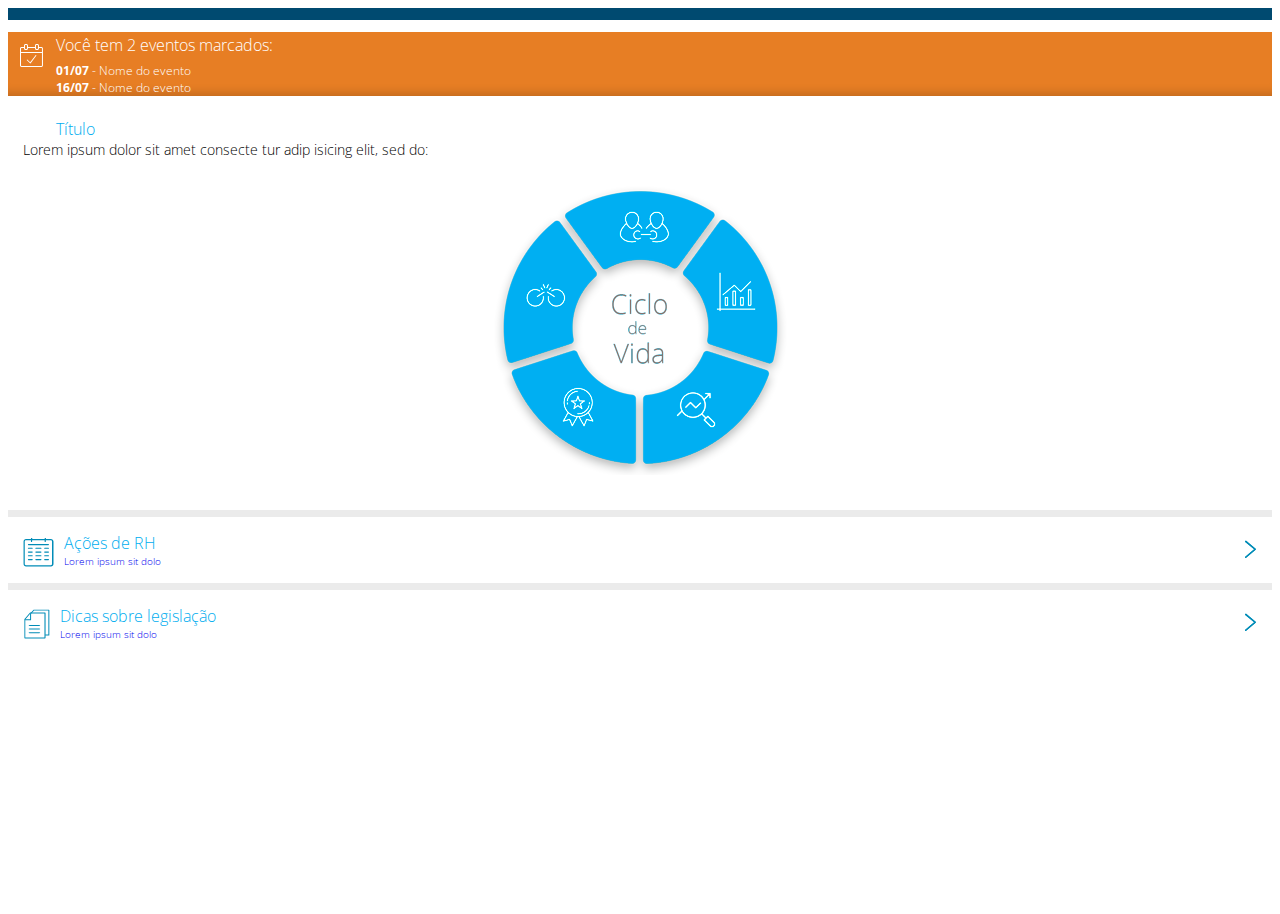
<file: index.html>
<!DOCTYPE html>
<html lang="pt-br">
<head>
	<meta http-equiv="x-ua-compatible" content="IE=Edge">
	<meta http-equiv="content-type" content="text/html; charset=utf-8" />
	<meta http-equiv="Content-Language" content="pt-br" />

	<title>Porto net - ClickRH</title>

	<meta name="keywords" content=""/>
	<meta name="description" content=""/>

	<meta property="og:type" content="website">
	<meta property="og:title" content="">
	<meta property="og:image" content="">
	<meta property="og:description" content="">
	<meta property="og:url" content="">

	<link href="images/favicon.ico" rel="shortcut icon" />

	<meta name="apple-mobile-web-app-capable" content="yes" />
	<meta name="viewport" content="width=device-width, height=device-height, initial-scale=1, maximum-scale=1, user-scalable=no" />

	<!-- css core -->
	<link href="https://institucional.portoseguro.com.br/visual/v.0.4/css/ps-lib.full-min.css" rel="stylesheet" type="text/css" media="screen" />
	<!--[if lt IE 9]> 
		<script src="https://institucional.portoseguro.com.br/visual/v.0.4/js/plugins/html5-3.6-respond-1.1.0.min.js"></script> 
		<![endif]-->
		<link rel="stylesheet" href="css/main.css">	

		<!-- fonts -->
		<link href="https://fonts.googleapis.com/css?family=Open+Sans:300,400,600" rel="stylesheet">
	</head>
	<body>

		<header class="ps-site-top">
			<div class="ps-container">
				<!-- <span class="icon icon-back"></span> -->
				<a href="#" title="Porto Seguro" class="content-ps-logo"><span class="ps-logo ps-logo-white"></span></a>
				<h1 class="title-app">Porto<strong>net</strong></h1>
			</div>
		</header>

		<div class="alert-calendar">
			<div class="ps-container">
				<div class="icon icon-calendar-check"></div>
				<h2 class="title-alert-calendar color-white">
					Você tem 2 eventos marcados:
				</h2>
				<p class="date-alert color-white"><strong>01/07</strong> - Nome do evento</p>
				<p class="date-alert color-white"><strong>16/07</strong> - Nome do evento</p>
			</div>
		</div>

		<main class="bg-gray">
			<div class="ps-container">
				<div class="bg-white box-cicle">
					<h3 class="title-cicle">
						Título
					</h3>
					<p class="desc-cicle">
						Lorem ipsum dolor sit amet consecte tur adip isicing elit, sed do:
					</p>
					<img src="images/img-ciclo-completo.png" alt="" usemap="#image-map" class="img-circle">

					<map name="image-map">
						<area target="_self" alt="beneficios" title="beneficios" href="beneficios.html" coords="143,281,143,219,123,213,105,201,93,186,84,173,23,193,29,215,44,237,60,253,76,265,99,275,123,281" shape="poly">
						<area target="_self" alt="desligamento" title="desligamento" href="desligamento.html" coords="83,163,19,185,13,161,13,143,15,121,19,105,29,86,41,70,51,55,67,42,107,94,92,110,84,127,81,149" shape="poly">
						<area target="_self" alt="contratação" title="contratação" href="contratacao.html" coords="114,90,76,36,93,26,109,20,128,14,152,11,174,14,200,22,225,36,188,89,168,81,138,81" shape="poly">
						<area target="_self" alt="metas" title="metas" href="metas.html" coords="193,94,231,41,247,51,261,70,275,90,283,107,287,130,287,153,285,169,283,185,216,162,217,137,207,111" shape="poly">
						<area target="_self" alt="desenvolvimento" title="desenvolvimento" href="desenvolvimento.html" coords="155,219,175,213,195,202,207,187,215,171,279,193,271,213,261,229,245,245,229,259,207,273,183,281,155,285" shape="poly">
					</map>
				</div>

				<a href="acoes-rh.html">
					<div class="bg-white link-externo">
						<span class="icon icon-calendar"></span>
						<h3 class="title-cicle ">Ações de RH</h3>
						<p class="small-text">Lorem ipsum sit dolo</p>
					</div>
				</a>
				
				<a href="dicas-legislacao.html">
					<div class="bg-white link-externo">
						<span class="icon icon-legislacao"></span>
						<h3 class="title-cicle ">Dicas sobre legislação</h3>
						<p class="small-text">Lorem ipsum sit dolo</p>
					</div>
				</a>
			</div>
		</main>

		<!-- js core -->
		<script src="https://institucional.portoseguro.com.br/visual/v.0.4/js/vendor/jquery-1.9.1.min.js"></script>
		<script src="https://institucional.portoseguro.com.br/visual/v.0.4/js/ps-lib.full-min.js"></script>
	</body>
	</html>
</file>
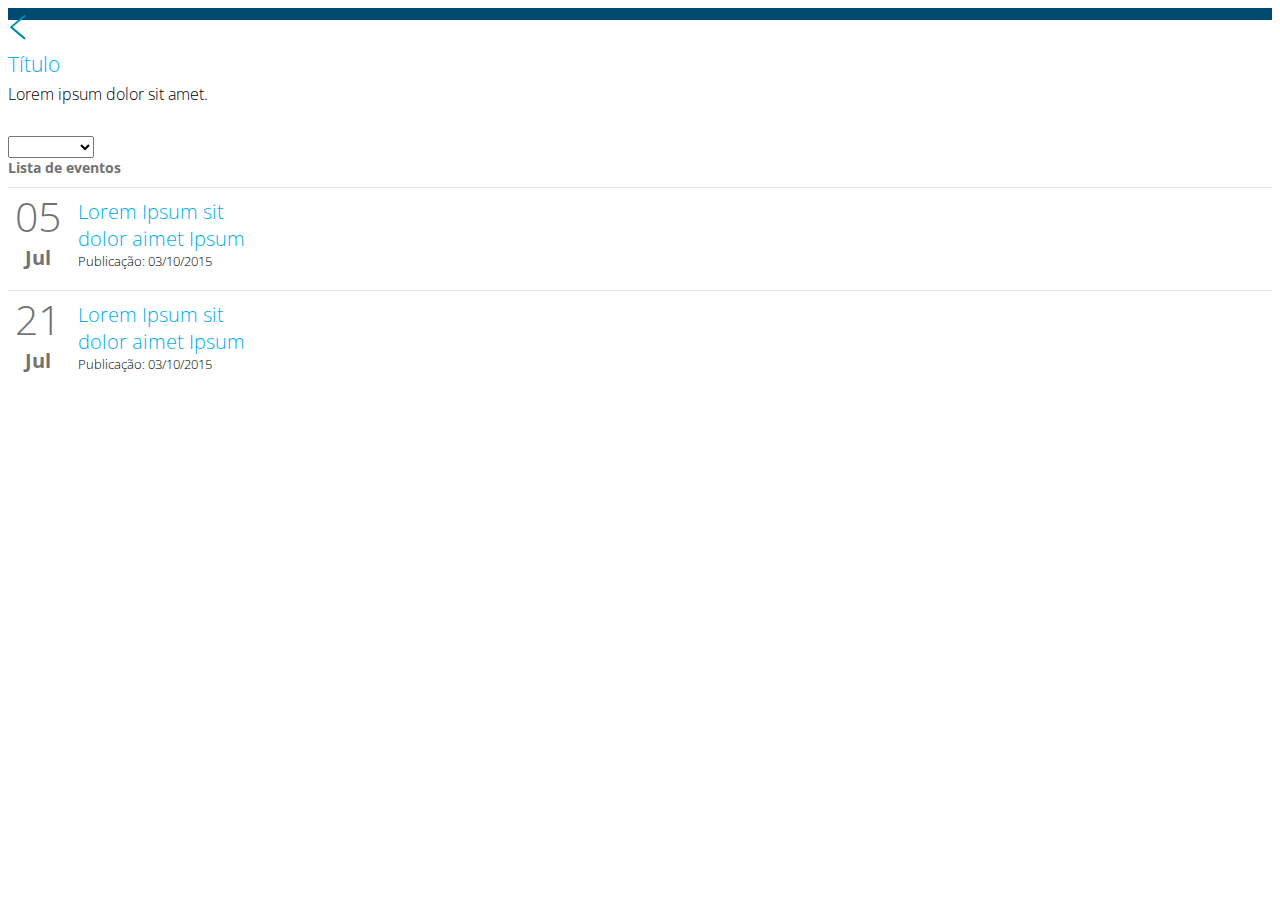
<file: acoes-rh.html>
<!DOCTYPE html>
<html lang="pt-br">
<head>
	<meta http-equiv="x-ua-compatible" content="IE=Edge">
	<meta http-equiv="content-type" content="text/html; charset=utf-8" />
	<meta http-equiv="Content-Language" content="pt-br" />

	<title>Porto net - ClickRH</title>

	<meta name="keywords" content=""/>
	<meta name="description" content=""/>

	<meta property="og:type" content="website">
	<meta property="og:title" content="">
	<meta property="og:image" content="">
	<meta property="og:description" content="">
	<meta property="og:url" content="">

	<link href="images/favicon.ico" rel="shortcut icon" />

	<meta name="apple-mobile-web-app-capable" content="yes" />
	<meta name="viewport" content="width=device-width, height=device-height, initial-scale=1, maximum-scale=1, user-scalable=no" />

	<!-- css core -->
	<link href="https://institucional.portoseguro.com.br/visual/v.0.4/css/ps-lib.full-min.css" rel="stylesheet" type="text/css" media="screen" />
	<!--[if lt IE 9]> 
		<script src="https://institucional.portoseguro.com.br/visual/v.0.4/js/plugins/html5-3.6-respond-1.1.0.min.js"></script> 
		<![endif]-->
		<link rel="stylesheet" href="css/main.css">	

		<!-- fonts -->
		<link href="https://fonts.googleapis.com/css?family=Open+Sans:300,400,600" rel="stylesheet">
	</head>
	<body>

		<header class="ps-site-top">
			<div class="ps-container">
				<a href="index.html">
					<span class="icon icon-back"></span>
				</a>				
				<h1 class="title-app">Ações de RH</h1>				
			</div>
		</header>

		<main>
			<div class="ps-container">
				<div class="doubt">
					<h3 class="title-page-inner">
						Título
					</h3>
					<p class="desc-page-inner">
						Lorem ipsum dolor sit amet.
					</p>
				</div>
			</div>

			<div class="ps-container">
				<div class="ps-row">
					<div class="ps-mod8 ps-sm-mod4 ps-md-mod4 ps-md-lspan4">
						<div class="ps-frm-row">
							<select name="data" class="ps-frm-calendar-availability ps-frm-calendar-availability-white ps-frm-valid" data-calendarcallback="Callback4Click()">
								<option></option>
								<option>04/07/2016</option>
								<option>16/07/2016</option>
							</select>
						</div>
					</div>
				</div> 
			</div>

			<div class="list-calendar">
				<div class="ps-container">
					<h3 class="title-list-calendar">
						Lista de eventos
					</h3>

					<div class="container-date">
						<div class="content-date">
							<span>
								05
							</span>
							Jul
						</div>
						<div class="desc-date">
							<h4 class="title">
								Lorem Ipsum sit <br>
								dolor aimet Ipsum 
							</h4>
							<p>
								Publicação: 03/10/2015
							</p>
						</div>
					</div>
					<div class="container-date">
						<div class="content-date">
							<span>
								21
							</span>
							Jul
						</div>
						<div class="desc-date">
							<h4 class="title">
								Lorem Ipsum sit <br>
								dolor aimet Ipsum 
							</h4>
							<p>
								Publicação: 03/10/2015
							</p>
						</div>
					</div>
				</div>
			</div>

			<!-- js core -->
			<script src="https://institucional.portoseguro.com.br/visual/v.0.4/js/vendor/jquery-1.9.1.min.js"></script>
			<script src="https://institucional.portoseguro.com.br/visual/v.0.4/js/ps-lib.full-min.js"></script>
		</body>
		</html>
</file>
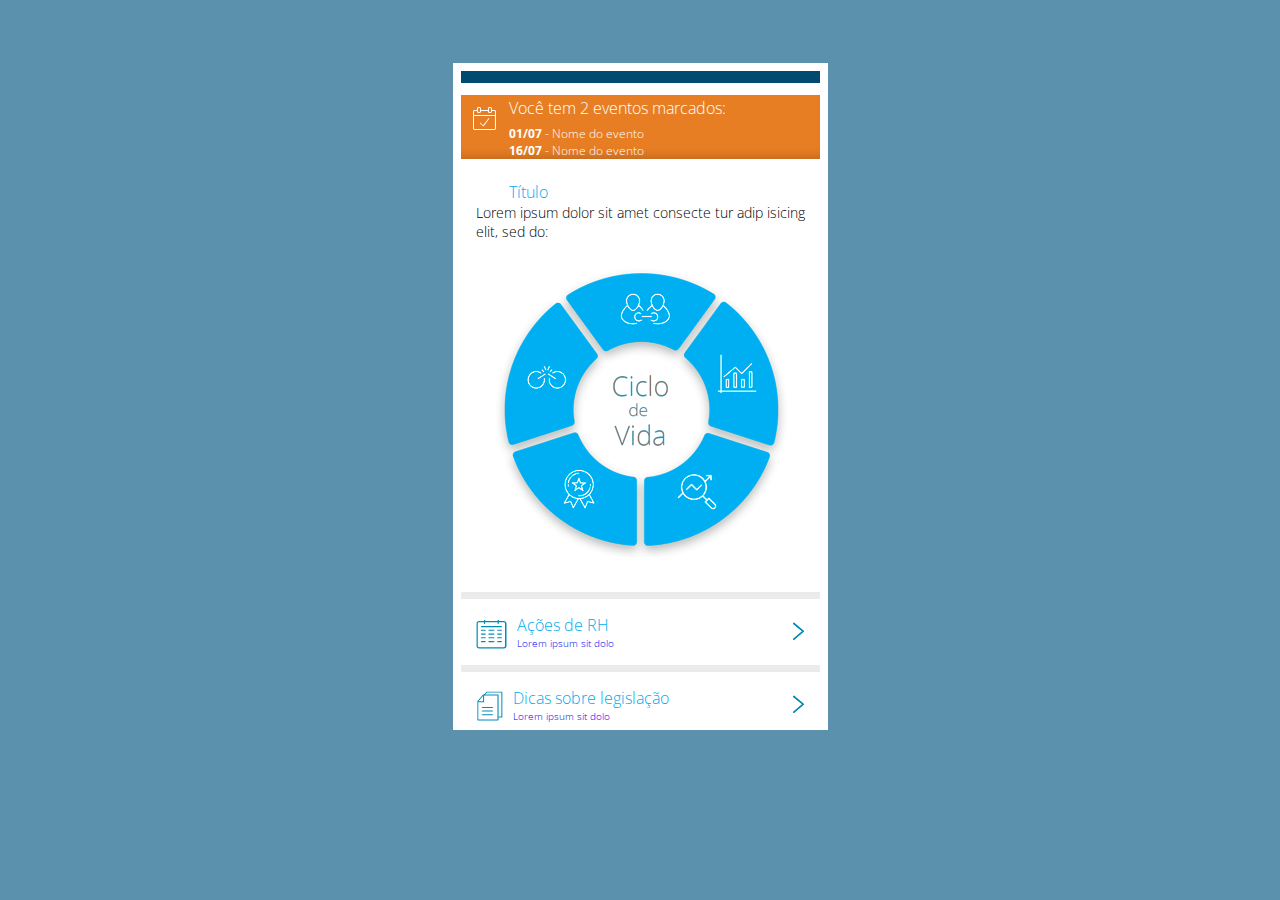
<file: app.html>
<!DOCTYPE html>
<html lang="en">
<head>
	<meta charset="UTF-8">
	<title>App T+G</title>

	<style>
	body{
		background-color: #5c91ad;
	}
	iframe{
		margin: 5% auto;
		display: block; 
		background: #fff;
	}

	ul {
		position: absolute;
	}

	ul li {
		font-family: sans-serif;
		font-size: 18px;
		list-style: none;
		padding: 6px;
		cursor: pointer;
		color: #00a3da;
	}
	</style>
</head>
<body>
	<iframe src="index.html" width="375px" height="667px" frameborder="0"></iframe>
</body>
</html>
</file>
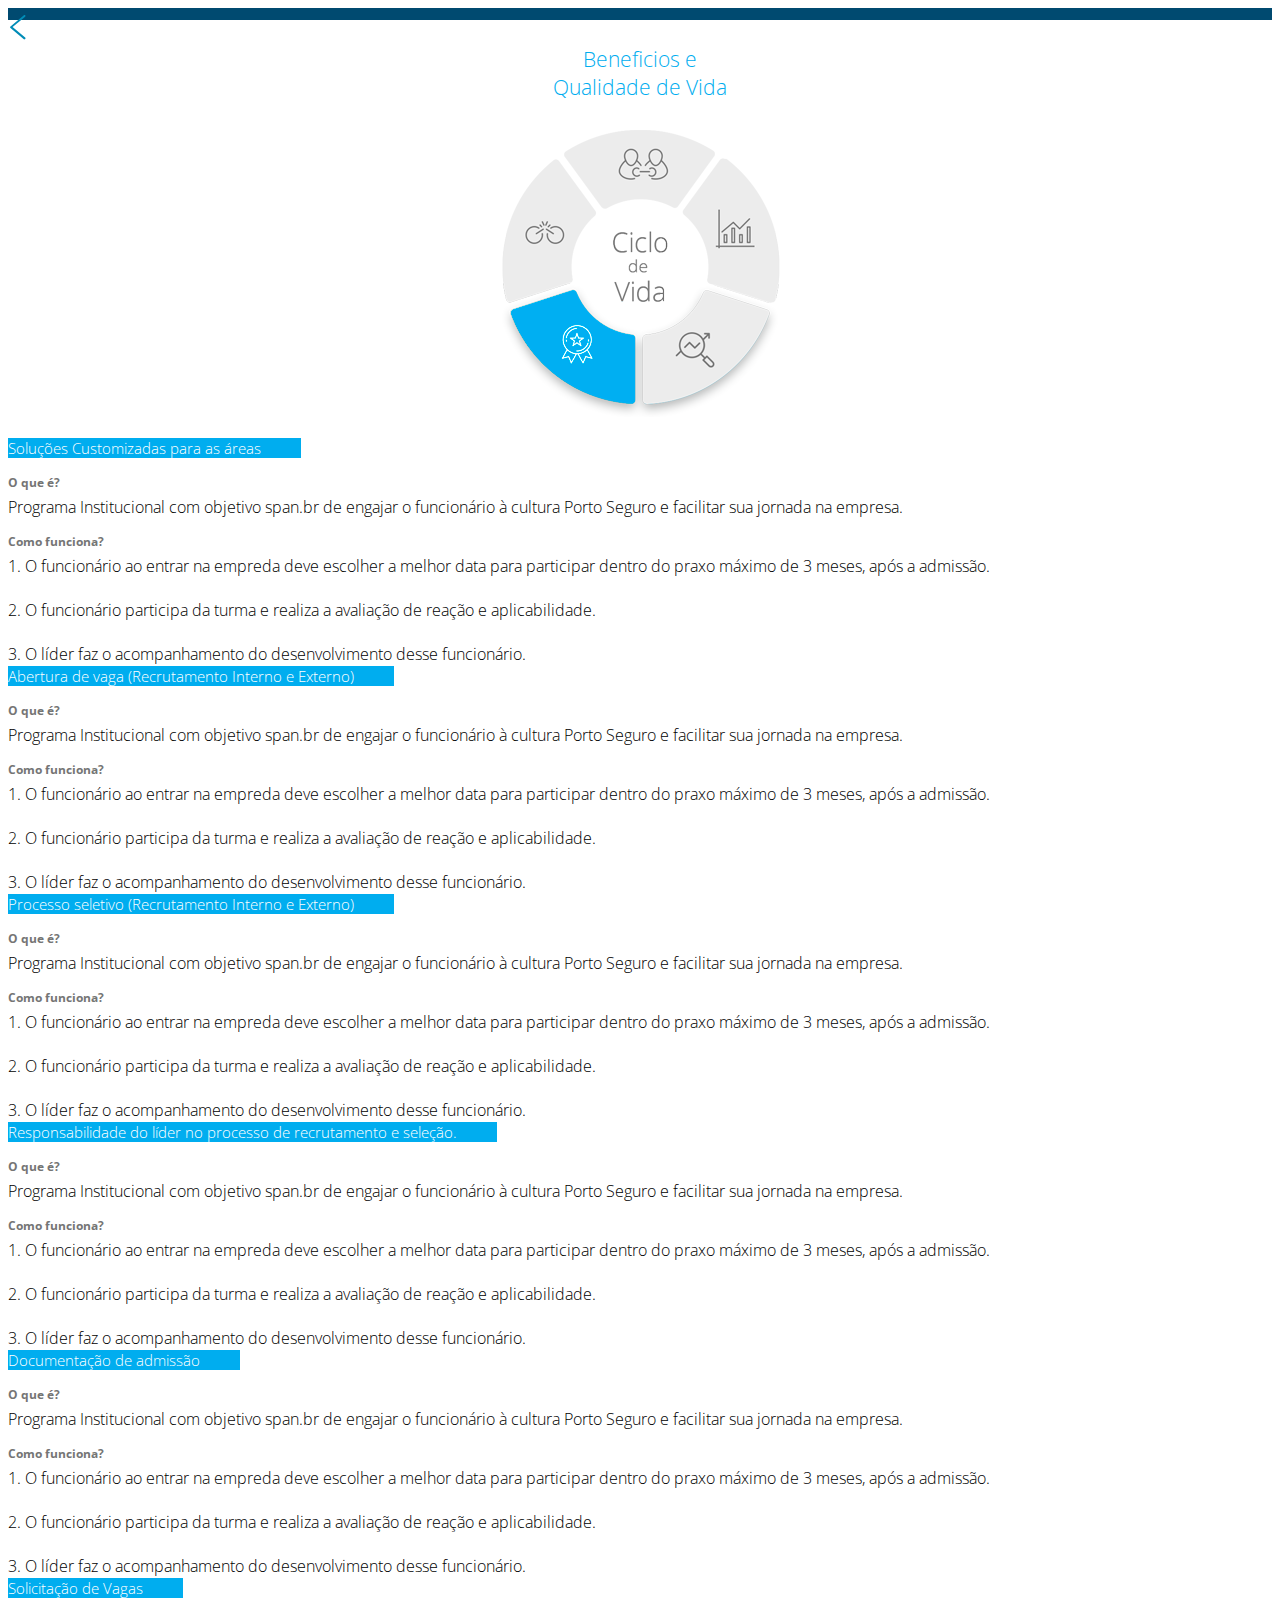
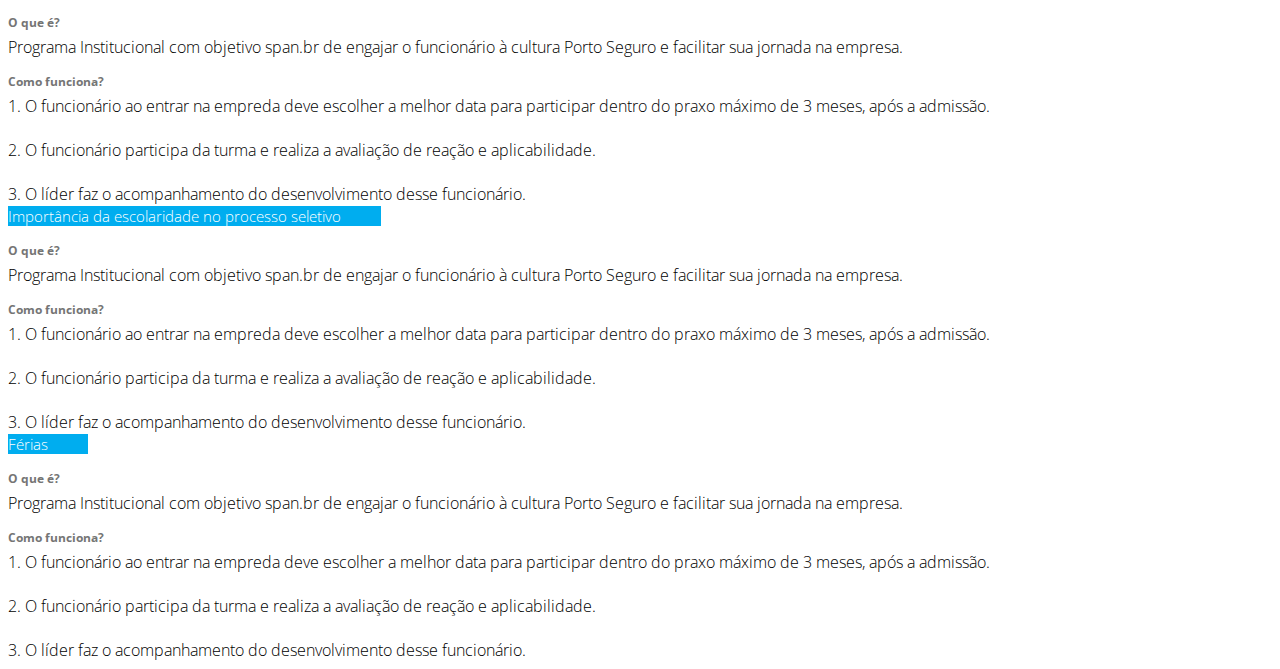
<file: beneficios.html>
<!DOCTYPE html>
<html lang="pt-br">
<head>
	<meta http-equiv="x-ua-compatible" content="IE=Edge">
	<meta http-equiv="content-type" content="text/html; charset=utf-8" />
	<meta http-equiv="Content-Language" content="pt-br" />

	<title>Porto net - ClickRH</title>

	<meta name="keywords" content=""/>
	<meta name="description" content=""/>

	<meta property="og:type" content="website">
	<meta property="og:title" content="">
	<meta property="og:image" content="">
	<meta property="og:description" content="">
	<meta property="og:url" content="">

	<link href="images/favicon.ico" rel="shortcut icon" />

	<meta name="apple-mobile-web-app-capable" content="yes" />
	<meta name="viewport" content="width=device-width, height=device-height, initial-scale=1, maximum-scale=1, user-scalable=no" />

	<!-- css core -->
	<link href="https://institucional.portoseguro.com.br/visual/v.0.4/css/ps-lib.full-min.css" rel="stylesheet" type="text/css" media="screen" />
	<!--[if lt IE 9]> 
		<script src="https://institucional.portoseguro.com.br/visual/v.0.4/js/plugins/html5-3.6-respond-1.1.0.min.js"></script> 
		<![endif]-->
		<link rel="stylesheet" href="css/main.css">	

		<!-- fonts -->
		<link href="https://fonts.googleapis.com/css?family=Open+Sans:300,400,600" rel="stylesheet">
	</head>
	<body>

		<header class="ps-site-top">
			<div class="ps-container">
				<a href="index.html">
					<span class="icon icon-back"></span>
				</a>
				<h1 class="title-app">Ciclo de Vida</h1>				
			</div>
		</header>

		<main>
			<div class="ps-container">
				<h3 class="text-center title-page-inner">
					Beneficios e <br>
					Qualidade de Vida
				</h3>
				<img src="images/img-ciclo-beneficios.png" alt="" class="img-circle" usemap="#image-map">

				<map name="image-map">
					<area target="_self" alt="beneficios" title="beneficios" href="beneficios.html" coords="143,281,143,219,123,213,105,201,93,186,84,173,23,193,29,215,44,237,60,253,76,265,99,275,123,281" shape="poly">
					<area target="_self" alt="desligamento" title="desligamento" href="desligamento.html" coords="83,163,19,185,13,161,13,143,15,121,19,105,29,86,41,70,51,55,67,42,107,94,92,110,84,127,81,149" shape="poly">
					<area target="_self" alt="contratação" title="contratação" href="contratacao.html" coords="114,90,76,36,93,26,109,20,128,14,152,11,174,14,200,22,225,36,188,89,168,81,138,81" shape="poly">
					<area target="_self" alt="metas" title="metas" href="metas.html" coords="193,94,231,41,247,51,261,70,275,90,283,107,287,130,287,153,285,169,283,185,216,162,217,137,207,111" shape="poly">
					<area target="_self" alt="desenvolvimento" title="desenvolvimento" href="desenvolvimento.html" coords="155,219,175,213,195,202,207,187,215,171,279,193,271,213,261,229,245,245,229,259,207,273,183,281,155,285" shape="poly">
				</map>
			</div>

			<div class="ps-accordion">
				<div class="ps-panel ps-accordion-opened">
					<a href="javascript:;" class="ps-panel-head">
						Soluções Customizadas para as áreas
					</a>
					<div class="ps-panel-ctt">
						<h3 class="title-accordion">
							O que é?
						</h3>

						<p class="text-acordion">
							Programa Institucional com objetivo span.br
							de engajar o funcionário à cultura
							Porto Seguro e facilitar sua jornada 
							na empresa.
						</p>

						<h3 class="title-accordion">
							Como funciona?
						</h3>

						<p class="text-accordion">
							1. O funcionário ao entrar na empreda 
							deve escolher a melhor data para participar 
							dentro do praxo máximo de 3 meses,
							após a admissão.
							<br>
							<br>

							2. O funcionário participa da turma e realiza a avaliação de reação e aplicabilidade. 
							<br>
							<br>

							3. O líder faz o acompanhamento do 
							desenvolvimento desse funcionário.
						</p>
					</div>
				</div>
				<div class="ps-panel" data-onaccordionopen="console.log('Javascript ao abrir')">
					<a href="javascript:;" class="ps-panel-head">
						Abertura de vaga (Recrutamento Interno e Externo)
					</a>
					<div class="ps-panel-ctt">
						<h3 class="title-accordion">
							O que é?
						</h3>

						<p class="text-acordion">
							Programa Institucional com objetivo span.br
							de engajar o funcionário à cultura
							Porto Seguro e facilitar sua jornada 
							na empresa.
						</p>

						<h3 class="title-accordion">
							Como funciona?
						</h3>

						<p class="text-accordion">
							1. O funcionário ao entrar na empreda 
							deve escolher a melhor data para participar 
							dentro do praxo máximo de 3 meses,
							após a admissão. 
							<br>
							<br>

							2. O funcionário participa da turma e realiza a avaliação de reação e aplicabilidade.
							<br>
							<br>

							3. O líder faz o acompanhamento do 
							desenvolvimento desse funcionário.
						</p>
					</div>
				</div>

				<div class="ps-panel" data-onaccordionopen="console.log('Javascript ao abrir')">
					<a href="javascript:;" class="ps-panel-head">
						Processo seletivo (Recrutamento Interno e Externo)
					</a>
					<div class="ps-panel-ctt">
						<h3 class="title-accordion">
							O que é?
						</h3>

						<p class="text-acordion">
							Programa Institucional com objetivo span.br
							de engajar o funcionário à cultura
							Porto Seguro e facilitar sua jornada 
							na empresa.
						</p>

						<h3 class="title-accordion">
							Como funciona?
						</h3>

						<p class="text-accordion">
							1. O funcionário ao entrar na empreda 
							deve escolher a melhor data para participar 
							dentro do praxo máximo de 3 meses,
							após a admissão. 
							<br>
							<br>

							2. O funcionário participa da turma e realiza a avaliação de reação e aplicabilidade.
							<br>
							<br>

							3. O líder faz o acompanhamento do 
							desenvolvimento desse funcionário.
						</p>
					</div>
				</div>

				<div class="ps-panel" data-onaccordionopen="console.log('Javascript ao abrir')">
					<a href="javascript:;" class="ps-panel-head">
						Responsabilidade do líder no processo de recrutamento e seleção.
					</a>
					<div class="ps-panel-ctt">
						<h3 class="title-accordion">
							O que é?
						</h3>

						<p class="text-acordion">
							Programa Institucional com objetivo span.br
							de engajar o funcionário à cultura
							Porto Seguro e facilitar sua jornada 
							na empresa.
						</p>

						<h3 class="title-accordion">
							Como funciona?
						</h3>

						<p class="text-accordion">
							1. O funcionário ao entrar na empreda 
							deve escolher a melhor data para participar 
							dentro do praxo máximo de 3 meses,
							após a admissão. 
							<br>
							<br>

							2. O funcionário participa da turma e realiza a avaliação de reação e aplicabilidade.
							<br>
							<br>

							3. O líder faz o acompanhamento do 
							desenvolvimento desse funcionário.
						</p>
					</div>
				</div>

				<div class="ps-panel" data-onaccordionopen="console.log('Javascript ao abrir')">
					<a href="javascript:;" class="ps-panel-head">
						Documentação de admissão
					</a>
					<div class="ps-panel-ctt">
						<h3 class="title-accordion">
							O que é?
						</h3>

						<p class="text-acordion">
							Programa Institucional com objetivo span.br
							de engajar o funcionário à cultura
							Porto Seguro e facilitar sua jornada 
							na empresa.
						</p>

						<h3 class="title-accordion">
							Como funciona?
						</h3>

						<p class="text-accordion">
							1. O funcionário ao entrar na empreda 
							deve escolher a melhor data para participar 
							dentro do praxo máximo de 3 meses,
							após a admissão. 
							<br>
							<br>

							2. O funcionário participa da turma e realiza a avaliação de reação e aplicabilidade.
							<br>
							<br>

							3. O líder faz o acompanhamento do 
							desenvolvimento desse funcionário.
						</p>
					</div>
				</div>

				<div class="ps-panel" data-onaccordionopen="console.log('Javascript ao abrir')">
					<a href="javascript:;" class="ps-panel-head">
						Solicitação de Vagas
					</a>
					<div class="ps-panel-ctt">
						<h3 class="title-accordion">
							O que é?
						</h3>

						<p class="text-acordion">
							Programa Institucional com objetivo span.br
							de engajar o funcionário à cultura
							Porto Seguro e facilitar sua jornada 
							na empresa.
						</p>

						<h3 class="title-accordion">
							Como funciona?
						</h3>

						<p class="text-accordion">
							1. O funcionário ao entrar na empreda 
							deve escolher a melhor data para participar 
							dentro do praxo máximo de 3 meses,
							após a admissão. 
							<br>
							<br>

							2. O funcionário participa da turma e realiza a avaliação de reação e aplicabilidade.
							<br>
							<br>

							3. O líder faz o acompanhamento do 
							desenvolvimento desse funcionário.
						</p>
					</div>
				</div>

				<div class="ps-panel" data-onaccordionopen="console.log('Javascript ao abrir')">
					<a href="javascript:;" class="ps-panel-head">
						Importância da escolaridade no processo seletivo
					</a>
					<div class="ps-panel-ctt">
						<h3 class="title-accordion">
							O que é?
						</h3>

						<p class="text-acordion">
							Programa Institucional com objetivo span.br
							de engajar o funcionário à cultura
							Porto Seguro e facilitar sua jornada 
							na empresa.
						</p>

						<h3 class="title-accordion">
							Como funciona?
						</h3>

						<p class="text-accordion">
							1. O funcionário ao entrar na empreda 
							deve escolher a melhor data para participar 
							dentro do praxo máximo de 3 meses,
							após a admissão. 
							<br>
							<br>

							2. O funcionário participa da turma e realiza a avaliação de reação e aplicabilidade.
							<br>
							<br>

							3. O líder faz o acompanhamento do 
							desenvolvimento desse funcionário.
						</p>
					</div>
				</div>

				<div class="ps-panel" data-onaccordionopen="console.log('Javascript ao abrir')">
					<a href="javascript:;" class="ps-panel-head">
						Férias
					</a>
					<div class="ps-panel-ctt">
						<h3 class="title-accordion">
							O que é?
						</h3>

						<p class="text-acordion">
							Programa Institucional com objetivo span.br
							de engajar o funcionário à cultura
							Porto Seguro e facilitar sua jornada 
							na empresa.
						</p>

						<h3 class="title-accordion">
							Como funciona?
						</h3>

						<p class="text-accordion">
							1. O funcionário ao entrar na empreda 
							deve escolher a melhor data para participar 
							dentro do praxo máximo de 3 meses,
							após a admissão. 
							<br>
							<br>

							2. O funcionário participa da turma e realiza a avaliação de reação e aplicabilidade.
							<br>
							<br>

							3. O líder faz o acompanhamento do 
							desenvolvimento desse funcionário.
						</p>
					</div>
				</div>
			</main>


			<!-- js core -->
			<script src="https://institucional.portoseguro.com.br/visual/v.0.4/js/vendor/jquery-1.9.1.min.js"></script>
			<script src="https://institucional.portoseguro.com.br/visual/v.0.4/js/ps-lib.full-min.js"></script>
		</body>
		</html>
</file>
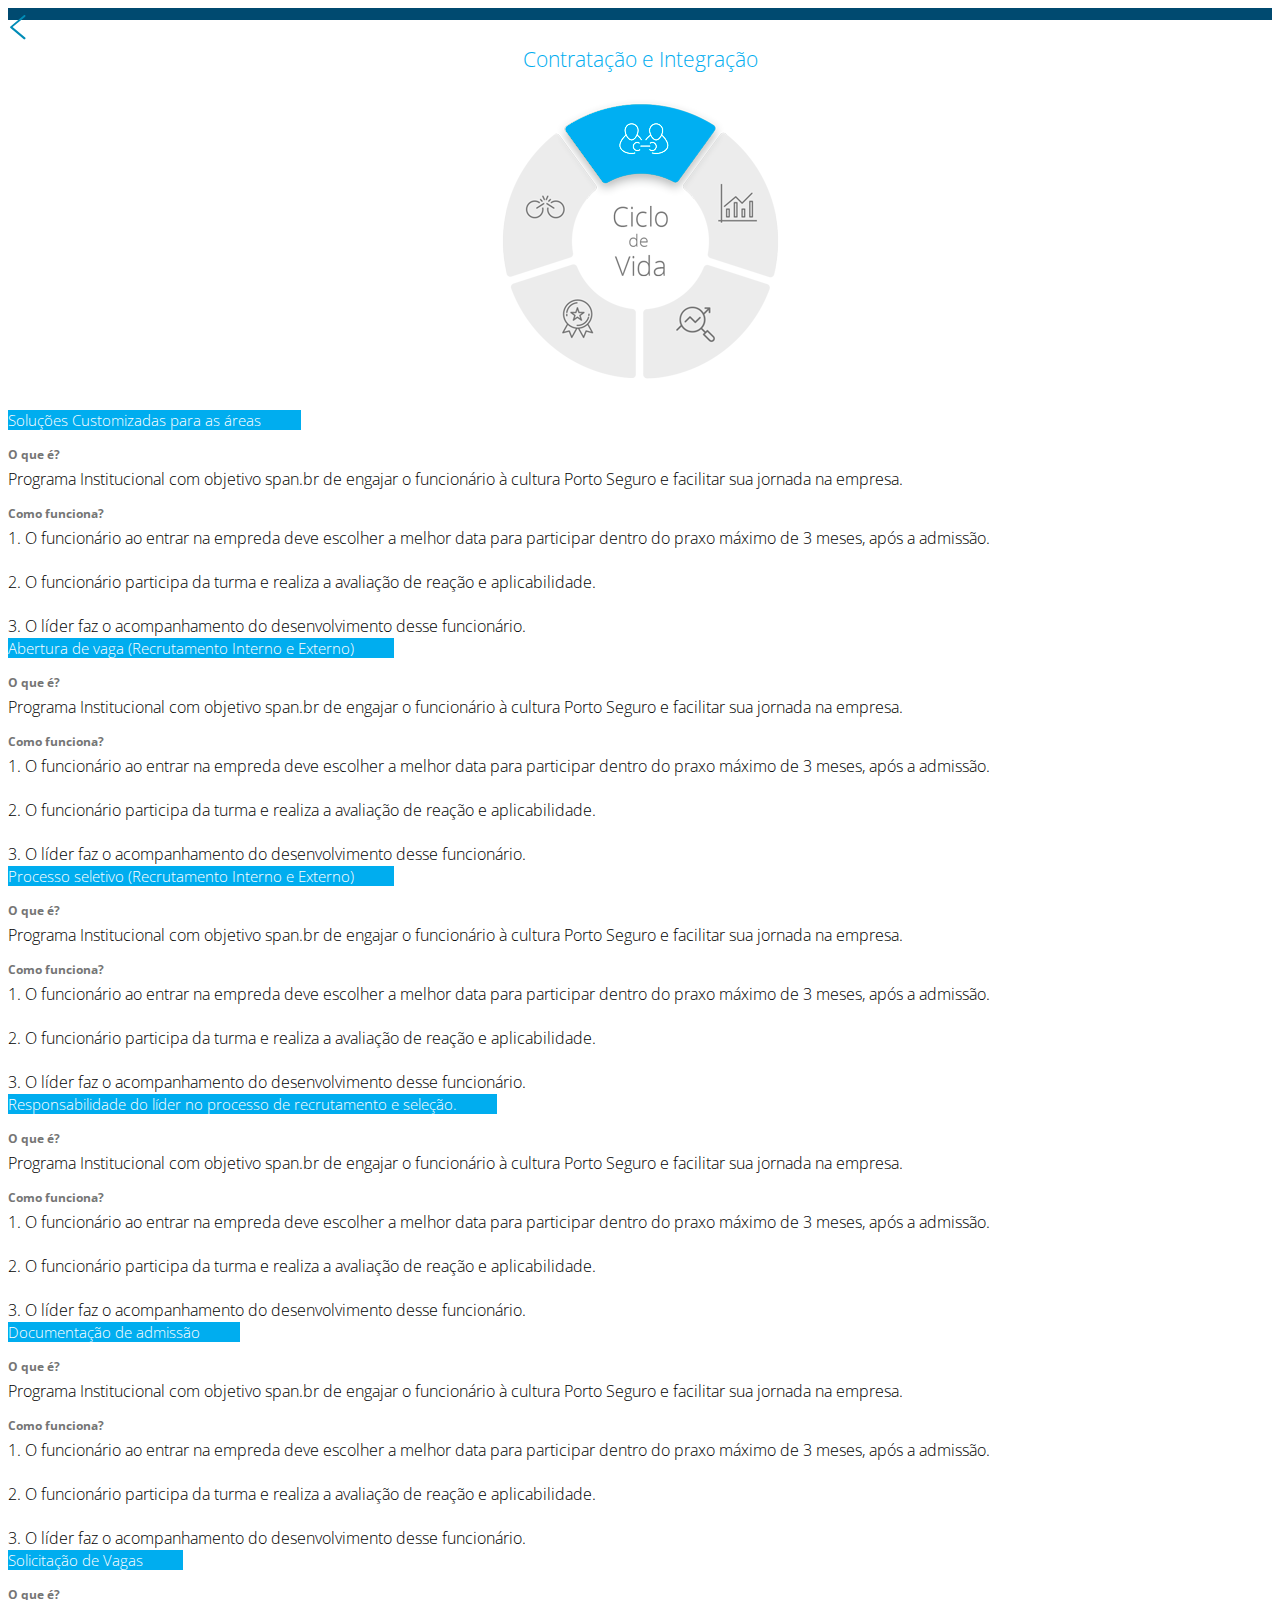
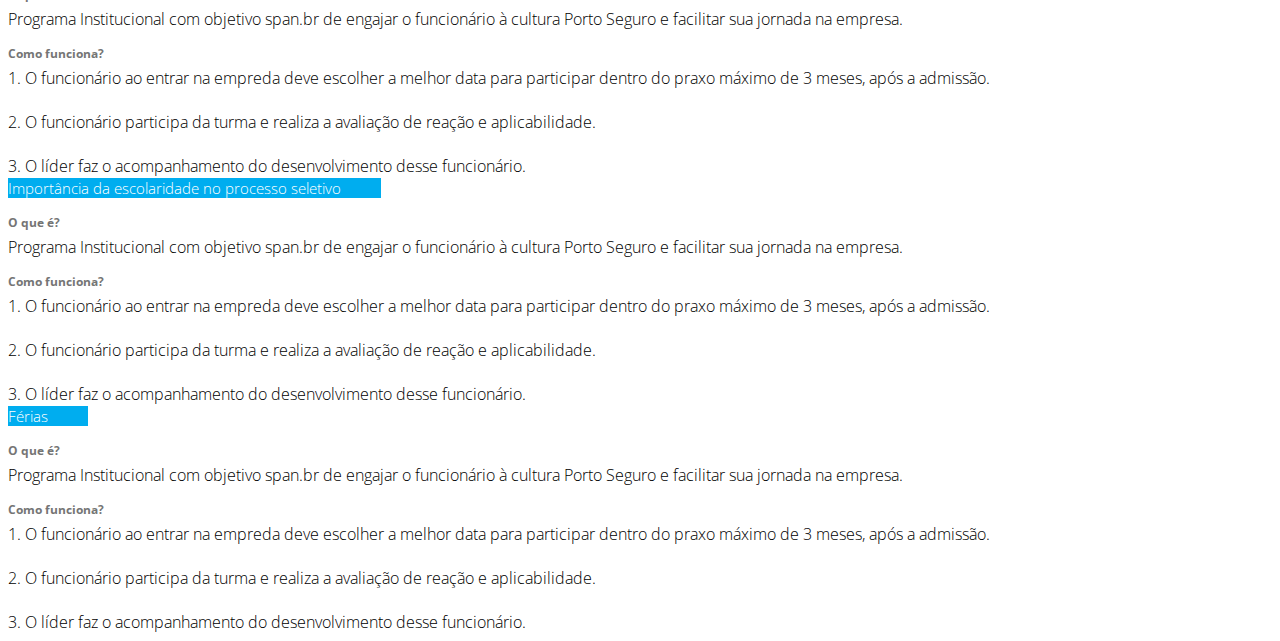
<file: contratacao.html>
<!DOCTYPE html>
<html lang="pt-br">
<head>
	<meta http-equiv="x-ua-compatible" content="IE=Edge">
	<meta http-equiv="content-type" content="text/html; charset=utf-8" />
	<meta http-equiv="Content-Language" content="pt-br" />

	<title>Porto net - ClickRH</title>

	<meta name="keywords" content=""/>
	<meta name="description" content=""/>

	<meta property="og:type" content="website">
	<meta property="og:title" content="">
	<meta property="og:image" content="">
	<meta property="og:description" content="">
	<meta property="og:url" content="">

	<link href="images/favicon.ico" rel="shortcut icon" />

	<meta name="apple-mobile-web-app-capable" content="yes" />
	<meta name="viewport" content="width=device-width, height=device-height, initial-scale=1, maximum-scale=1, user-scalable=no" />

	<!-- css core -->
	<link href="https://institucional.portoseguro.com.br/visual/v.0.4/css/ps-lib.full-min.css" rel="stylesheet" type="text/css" media="screen" />
	<!--[if lt IE 9]> 
		<script src="https://institucional.portoseguro.com.br/visual/v.0.4/js/plugins/html5-3.6-respond-1.1.0.min.js"></script> 
		<![endif]-->
		<link rel="stylesheet" href="css/main.css">	

		<!-- fonts -->
		<link href="https://fonts.googleapis.com/css?family=Open+Sans:300,400,600" rel="stylesheet">
	</head>
	<body>

		<header class="ps-site-top">
			<div class="ps-container">
				<a href="index.html">
					<span class="icon icon-back"></span>
				</a>
				<h1 class="title-app">Ciclo de Vida</h1>				
			</div>
		</header>

		<main>
			<div class="ps-container">
				<h3 class="text-center title-page-inner">
					Contratação e Integração
				</h3>
				<img src="images/img-ciclo-contratacao.png" alt="" class="img-circle" usemap="#image-map">

				<map name="image-map">
					<area target="_self" alt="beneficios" title="beneficios" href="beneficios.html" coords="143,281,143,219,123,213,105,201,93,186,84,173,23,193,29,215,44,237,60,253,76,265,99,275,123,281" shape="poly">
					<area target="_self" alt="desligamento" title="desligamento" href="desligamento.html" coords="83,163,19,185,13,161,13,143,15,121,19,105,29,86,41,70,51,55,67,42,107,94,92,110,84,127,81,149" shape="poly">
					<area target="_self" alt="contratação" title="contratação" href="contratacao.html" coords="114,90,76,36,93,26,109,20,128,14,152,11,174,14,200,22,225,36,188,89,168,81,138,81" shape="poly">
					<area target="_self" alt="metas" title="metas" href="metas.html" coords="193,94,231,41,247,51,261,70,275,90,283,107,287,130,287,153,285,169,283,185,216,162,217,137,207,111" shape="poly">
					<area target="_self" alt="desenvolvimento" title="desenvolvimento" href="desenvolvimento.html" coords="155,219,175,213,195,202,207,187,215,171,279,193,271,213,261,229,245,245,229,259,207,273,183,281,155,285" shape="poly">
				</map>
			</div>

			<div class="ps-accordion">
				<div class="ps-panel ps-accordion-opened">
					<a href="javascript:;" class="ps-panel-head">
						Soluções Customizadas para as áreas
					</a>
					<div class="ps-panel-ctt">
						<h3 class="title-accordion">
							O que é?
						</h3>

						<p class="text-acordion">
							Programa Institucional com objetivo span.br
							de engajar o funcionário à cultura
							Porto Seguro e facilitar sua jornada 
							na empresa.
						</p>

						<h3 class="title-accordion">
							Como funciona?
						</h3>

						<p class="text-accordion">
							1. O funcionário ao entrar na empreda 
							deve escolher a melhor data para participar 
							dentro do praxo máximo de 3 meses,
							após a admissão.
							<br>
							<br>

							2. O funcionário participa da turma e realiza a avaliação de reação e aplicabilidade. 
							<br>
							<br>

							3. O líder faz o acompanhamento do 
							desenvolvimento desse funcionário.
						</p>
					</div>
				</div>
				<div class="ps-panel" data-onaccordionopen="console.log('Javascript ao abrir')">
					<a href="javascript:;" class="ps-panel-head">
						Abertura de vaga (Recrutamento Interno e Externo)
					</a>
					<div class="ps-panel-ctt">
						<h3 class="title-accordion">
							O que é?
						</h3>

						<p class="text-acordion">
							Programa Institucional com objetivo span.br
							de engajar o funcionário à cultura
							Porto Seguro e facilitar sua jornada 
							na empresa.
						</p>

						<h3 class="title-accordion">
							Como funciona?
						</h3>

						<p class="text-accordion">
							1. O funcionário ao entrar na empreda 
							deve escolher a melhor data para participar 
							dentro do praxo máximo de 3 meses,
							após a admissão. 
							<br>
							<br>

							2. O funcionário participa da turma e realiza a avaliação de reação e aplicabilidade.
							<br>
							<br>

							3. O líder faz o acompanhamento do 
							desenvolvimento desse funcionário.
						</p>
					</div>
				</div>

				<div class="ps-panel" data-onaccordionopen="console.log('Javascript ao abrir')">
					<a href="javascript:;" class="ps-panel-head">
						Processo seletivo (Recrutamento Interno e Externo)
					</a>
					<div class="ps-panel-ctt">
						<h3 class="title-accordion">
							O que é?
						</h3>

						<p class="text-acordion">
							Programa Institucional com objetivo span.br
							de engajar o funcionário à cultura
							Porto Seguro e facilitar sua jornada 
							na empresa.
						</p>

						<h3 class="title-accordion">
							Como funciona?
						</h3>

						<p class="text-accordion">
							1. O funcionário ao entrar na empreda 
							deve escolher a melhor data para participar 
							dentro do praxo máximo de 3 meses,
							após a admissão. 
							<br>
							<br>

							2. O funcionário participa da turma e realiza a avaliação de reação e aplicabilidade.
							<br>
							<br>

							3. O líder faz o acompanhamento do 
							desenvolvimento desse funcionário.
						</p>
					</div>
				</div>

				<div class="ps-panel" data-onaccordionopen="console.log('Javascript ao abrir')">
					<a href="javascript:;" class="ps-panel-head">
						Responsabilidade do líder no processo de recrutamento e seleção.
					</a>
					<div class="ps-panel-ctt">
						<h3 class="title-accordion">
							O que é?
						</h3>

						<p class="text-acordion">
							Programa Institucional com objetivo span.br
							de engajar o funcionário à cultura
							Porto Seguro e facilitar sua jornada 
							na empresa.
						</p>

						<h3 class="title-accordion">
							Como funciona?
						</h3>

						<p class="text-accordion">
							1. O funcionário ao entrar na empreda 
							deve escolher a melhor data para participar 
							dentro do praxo máximo de 3 meses,
							após a admissão. 
							<br>
							<br>

							2. O funcionário participa da turma e realiza a avaliação de reação e aplicabilidade.
							<br>
							<br>

							3. O líder faz o acompanhamento do 
							desenvolvimento desse funcionário.
						</p>
					</div>
				</div>

				<div class="ps-panel" data-onaccordionopen="console.log('Javascript ao abrir')">
					<a href="javascript:;" class="ps-panel-head">
						Documentação de admissão
					</a>
					<div class="ps-panel-ctt">
						<h3 class="title-accordion">
							O que é?
						</h3>

						<p class="text-acordion">
							Programa Institucional com objetivo span.br
							de engajar o funcionário à cultura
							Porto Seguro e facilitar sua jornada 
							na empresa.
						</p>

						<h3 class="title-accordion">
							Como funciona?
						</h3>

						<p class="text-accordion">
							1. O funcionário ao entrar na empreda 
							deve escolher a melhor data para participar 
							dentro do praxo máximo de 3 meses,
							após a admissão. 
							<br>
							<br>

							2. O funcionário participa da turma e realiza a avaliação de reação e aplicabilidade.
							<br>
							<br>

							3. O líder faz o acompanhamento do 
							desenvolvimento desse funcionário.
						</p>
					</div>
				</div>

				<div class="ps-panel" data-onaccordionopen="console.log('Javascript ao abrir')">
					<a href="javascript:;" class="ps-panel-head">
						Solicitação de Vagas
					</a>
					<div class="ps-panel-ctt">
						<h3 class="title-accordion">
							O que é?
						</h3>

						<p class="text-acordion">
							Programa Institucional com objetivo span.br
							de engajar o funcionário à cultura
							Porto Seguro e facilitar sua jornada 
							na empresa.
						</p>

						<h3 class="title-accordion">
							Como funciona?
						</h3>

						<p class="text-accordion">
							1. O funcionário ao entrar na empreda 
							deve escolher a melhor data para participar 
							dentro do praxo máximo de 3 meses,
							após a admissão. 
							<br>
							<br>

							2. O funcionário participa da turma e realiza a avaliação de reação e aplicabilidade.
							<br>
							<br>

							3. O líder faz o acompanhamento do 
							desenvolvimento desse funcionário.
						</p>
					</div>
				</div>

				<div class="ps-panel" data-onaccordionopen="console.log('Javascript ao abrir')">
					<a href="javascript:;" class="ps-panel-head">
						Importância da escolaridade no processo seletivo
					</a>
					<div class="ps-panel-ctt">
						<h3 class="title-accordion">
							O que é?
						</h3>

						<p class="text-acordion">
							Programa Institucional com objetivo span.br
							de engajar o funcionário à cultura
							Porto Seguro e facilitar sua jornada 
							na empresa.
						</p>

						<h3 class="title-accordion">
							Como funciona?
						</h3>

						<p class="text-accordion">
							1. O funcionário ao entrar na empreda 
							deve escolher a melhor data para participar 
							dentro do praxo máximo de 3 meses,
							após a admissão. 
							<br>
							<br>

							2. O funcionário participa da turma e realiza a avaliação de reação e aplicabilidade.
							<br>
							<br>

							3. O líder faz o acompanhamento do 
							desenvolvimento desse funcionário.
						</p>
					</div>
				</div>

				<div class="ps-panel" data-onaccordionopen="console.log('Javascript ao abrir')">
					<a href="javascript:;" class="ps-panel-head">
						Férias
					</a>
					<div class="ps-panel-ctt">
						<h3 class="title-accordion">
							O que é?
						</h3>

						<p class="text-acordion">
							Programa Institucional com objetivo span.br
							de engajar o funcionário à cultura
							Porto Seguro e facilitar sua jornada 
							na empresa.
						</p>

						<h3 class="title-accordion">
							Como funciona?
						</h3>

						<p class="text-accordion">
							1. O funcionário ao entrar na empreda 
							deve escolher a melhor data para participar 
							dentro do praxo máximo de 3 meses,
							após a admissão. 
							<br>
							<br>

							2. O funcionário participa da turma e realiza a avaliação de reação e aplicabilidade.
							<br>
							<br>

							3. O líder faz o acompanhamento do 
							desenvolvimento desse funcionário.
						</p>
					</div>
				</div>
			</main>


			<!-- js core -->
			<script src="https://institucional.portoseguro.com.br/visual/v.0.4/js/vendor/jquery-1.9.1.min.js"></script>
			<script src="https://institucional.portoseguro.com.br/visual/v.0.4/js/ps-lib.full-min.js"></script>
		</body>
		</html>
</file>
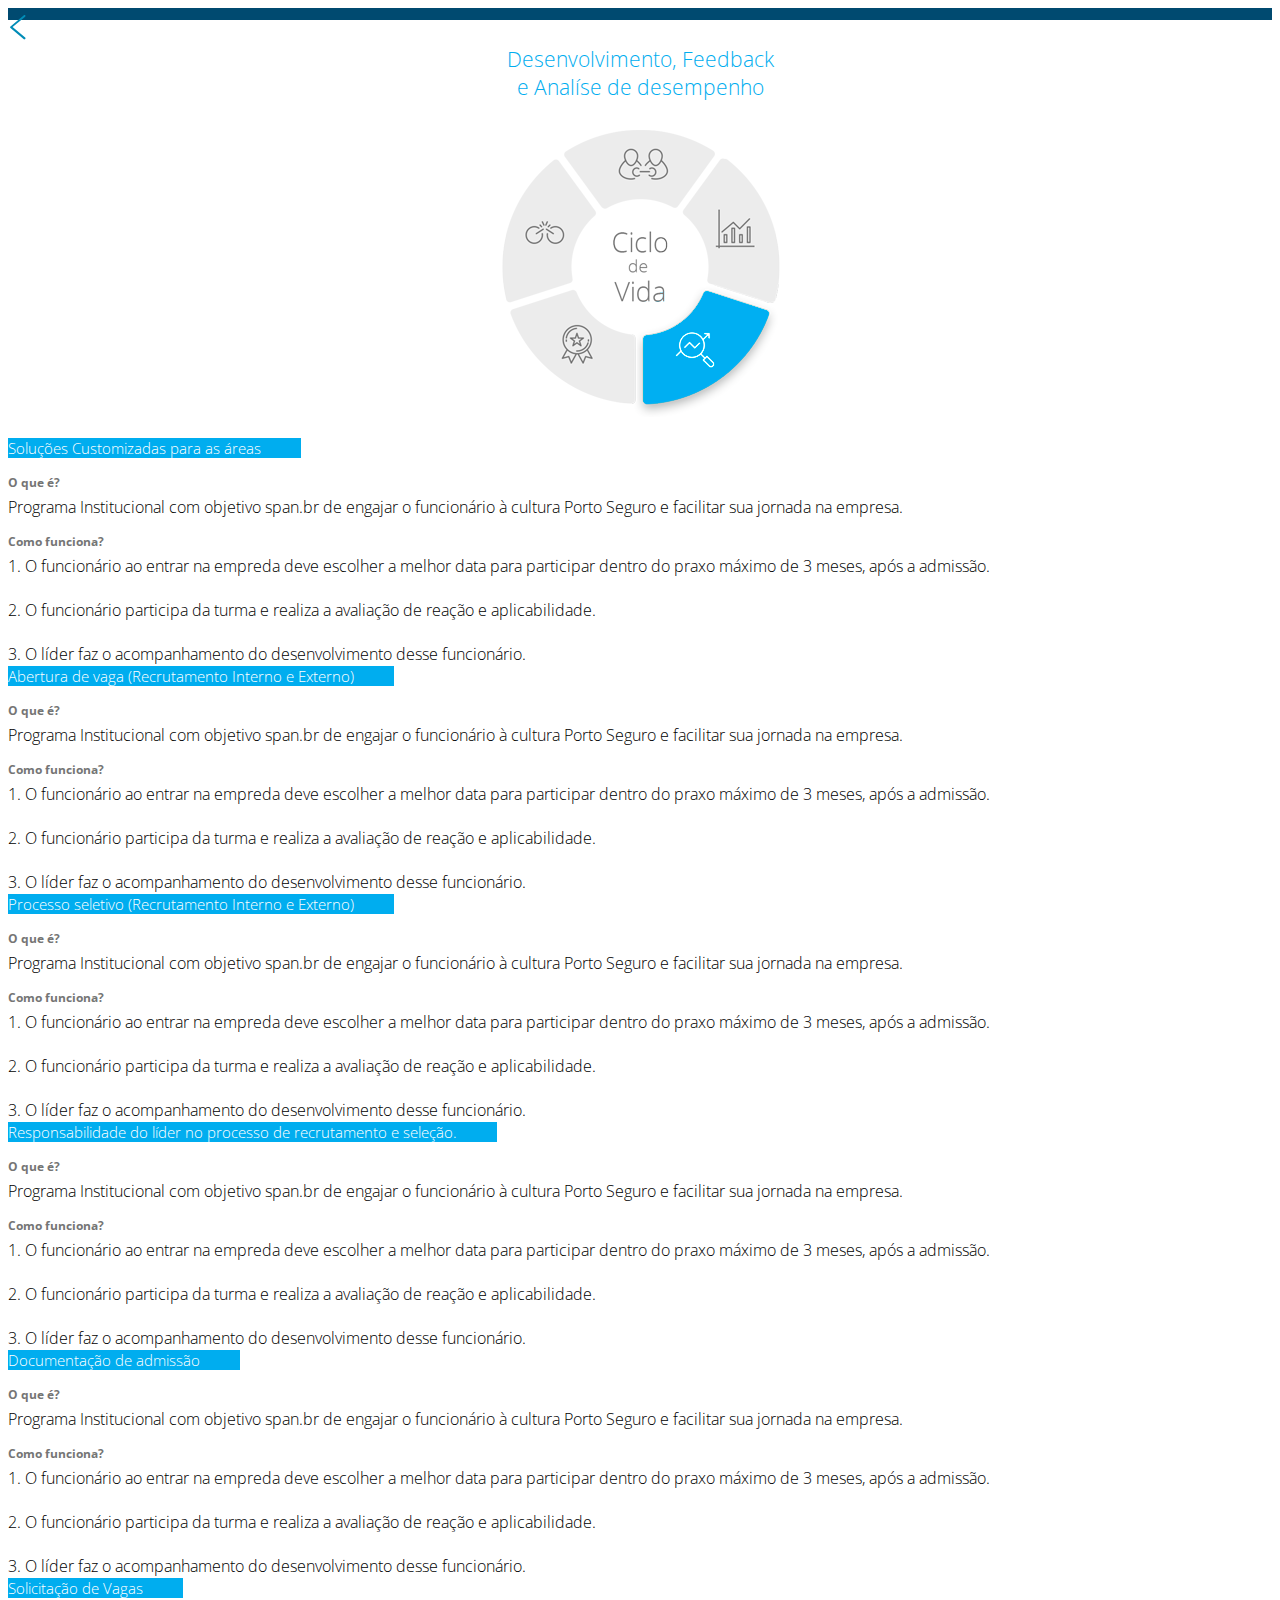
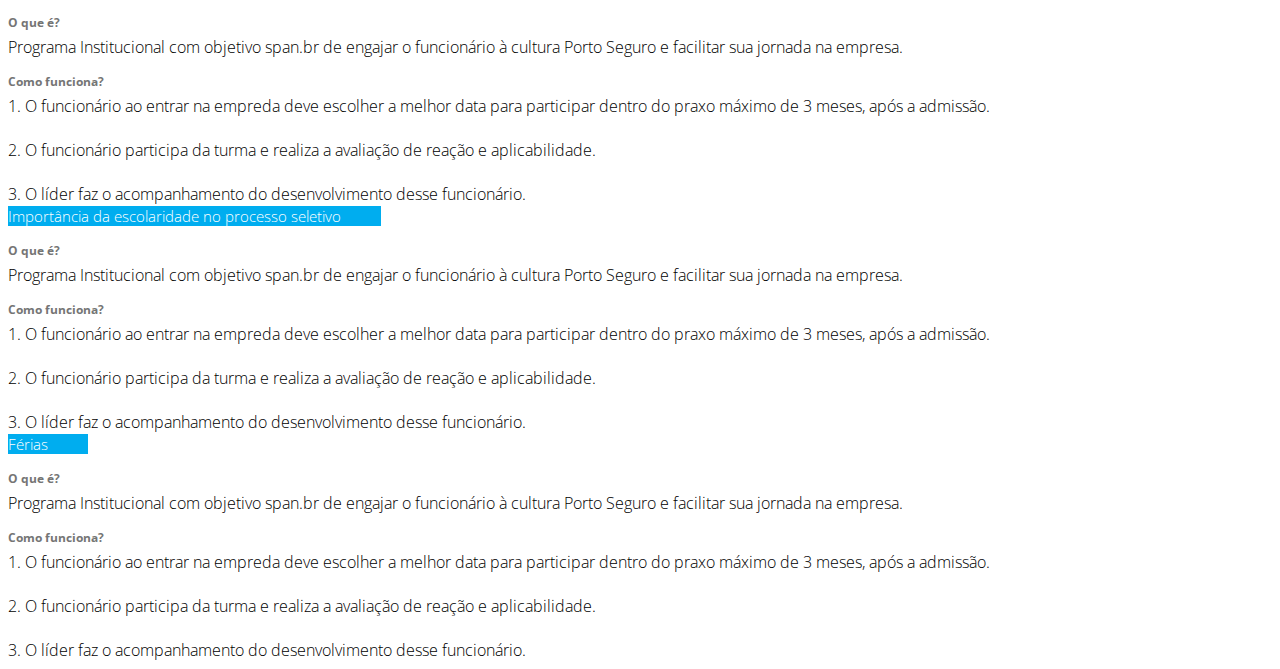
<file: desenvolvimento.html>
<!DOCTYPE html>
<html lang="pt-br">
<head>
	<meta http-equiv="x-ua-compatible" content="IE=Edge">
	<meta http-equiv="content-type" content="text/html; charset=utf-8" />
	<meta http-equiv="Content-Language" content="pt-br" />

	<title>Porto net - ClickRH</title>

	<meta name="keywords" content=""/>
	<meta name="description" content=""/>

	<meta property="og:type" content="website">
	<meta property="og:title" content="">
	<meta property="og:image" content="">
	<meta property="og:description" content="">
	<meta property="og:url" content="">

	<link href="images/favicon.ico" rel="shortcut icon" />

	<meta name="apple-mobile-web-app-capable" content="yes" />
	<meta name="viewport" content="width=device-width, height=device-height, initial-scale=1, maximum-scale=1, user-scalable=no" />

	<!-- css core -->
	<link href="https://institucional.portoseguro.com.br/visual/v.0.4/css/ps-lib.full-min.css" rel="stylesheet" type="text/css" media="screen" />
	<!--[if lt IE 9]> 
		<script src="https://institucional.portoseguro.com.br/visual/v.0.4/js/plugins/html5-3.6-respond-1.1.0.min.js"></script> 
		<![endif]-->
		<link rel="stylesheet" href="css/main.css">	

		<!-- fonts -->
		<link href="https://fonts.googleapis.com/css?family=Open+Sans:300,400,600" rel="stylesheet">
	</head>
	<body>

		<header class="ps-site-top">
			<div class="ps-container">
				<a href="index.html">
					<span class="icon icon-back"></span>
				</a>
				<h1 class="title-app">Ciclo de Vida</h1>				
			</div>
		</header>

		<main>
			<div class="ps-container">
				<h3 class="text-center title-page-inner">
					Desenvolvimento, Feedback <br>
					e Analíse de desempenho
				</h3>
				<img src="images/img-ciclo-desenvolvimento.png" alt="" class="img-circle" usemap="#image-map">

				<map name="image-map">
					<area target="_self" alt="beneficios" title="beneficios" href="beneficios.html" coords="143,281,143,219,123,213,105,201,93,186,84,173,23,193,29,215,44,237,60,253,76,265,99,275,123,281" shape="poly">
					<area target="_self" alt="desligamento" title="desligamento" href="desligamento.html" coords="83,163,19,185,13,161,13,143,15,121,19,105,29,86,41,70,51,55,67,42,107,94,92,110,84,127,81,149" shape="poly">
					<area target="_self" alt="contratação" title="contratação" href="contratacao.html" coords="114,90,76,36,93,26,109,20,128,14,152,11,174,14,200,22,225,36,188,89,168,81,138,81" shape="poly">
					<area target="_self" alt="metas" title="metas" href="metas.html" coords="193,94,231,41,247,51,261,70,275,90,283,107,287,130,287,153,285,169,283,185,216,162,217,137,207,111" shape="poly">
					<area target="_self" alt="desenvolvimento" title="desenvolvimento" href="desenvolvimento.html" coords="155,219,175,213,195,202,207,187,215,171,279,193,271,213,261,229,245,245,229,259,207,273,183,281,155,285" shape="poly">
				</map>
			</div>

			<div class="ps-accordion">
				<div class="ps-panel ps-accordion-opened">
					<a href="javascript:;" class="ps-panel-head">
						Soluções Customizadas para as áreas
					</a>
					<div class="ps-panel-ctt">
						<h3 class="title-accordion">
							O que é?
						</h3>

						<p class="text-acordion">
							Programa Institucional com objetivo span.br
							de engajar o funcionário à cultura
							Porto Seguro e facilitar sua jornada 
							na empresa.
						</p>

						<h3 class="title-accordion">
							Como funciona?
						</h3>

						<p class="text-accordion">
							1. O funcionário ao entrar na empreda 
							deve escolher a melhor data para participar 
							dentro do praxo máximo de 3 meses,
							após a admissão.
							<br>
							<br>

							2. O funcionário participa da turma e realiza a avaliação de reação e aplicabilidade. 
							<br>
							<br>

							3. O líder faz o acompanhamento do 
							desenvolvimento desse funcionário.
						</p>
					</div>
				</div>
				<div class="ps-panel" data-onaccordionopen="console.log('Javascript ao abrir')">
					<a href="javascript:;" class="ps-panel-head">
						Abertura de vaga (Recrutamento Interno e Externo)
					</a>
					<div class="ps-panel-ctt">
						<h3 class="title-accordion">
							O que é?
						</h3>

						<p class="text-acordion">
							Programa Institucional com objetivo span.br
							de engajar o funcionário à cultura
							Porto Seguro e facilitar sua jornada 
							na empresa.
						</p>

						<h3 class="title-accordion">
							Como funciona?
						</h3>

						<p class="text-accordion">
							1. O funcionário ao entrar na empreda 
							deve escolher a melhor data para participar 
							dentro do praxo máximo de 3 meses,
							após a admissão. 
							<br>
							<br>

							2. O funcionário participa da turma e realiza a avaliação de reação e aplicabilidade.
							<br>
							<br>

							3. O líder faz o acompanhamento do 
							desenvolvimento desse funcionário.
						</p>
					</div>
				</div>

				<div class="ps-panel" data-onaccordionopen="console.log('Javascript ao abrir')">
					<a href="javascript:;" class="ps-panel-head">
						Processo seletivo (Recrutamento Interno e Externo)
					</a>
					<div class="ps-panel-ctt">
						<h3 class="title-accordion">
							O que é?
						</h3>

						<p class="text-acordion">
							Programa Institucional com objetivo span.br
							de engajar o funcionário à cultura
							Porto Seguro e facilitar sua jornada 
							na empresa.
						</p>

						<h3 class="title-accordion">
							Como funciona?
						</h3>

						<p class="text-accordion">
							1. O funcionário ao entrar na empreda 
							deve escolher a melhor data para participar 
							dentro do praxo máximo de 3 meses,
							após a admissão. 
							<br>
							<br>

							2. O funcionário participa da turma e realiza a avaliação de reação e aplicabilidade.
							<br>
							<br>

							3. O líder faz o acompanhamento do 
							desenvolvimento desse funcionário.
						</p>
					</div>
				</div>

				<div class="ps-panel" data-onaccordionopen="console.log('Javascript ao abrir')">
					<a href="javascript:;" class="ps-panel-head">
						Responsabilidade do líder no processo de recrutamento e seleção.
					</a>
					<div class="ps-panel-ctt">
						<h3 class="title-accordion">
							O que é?
						</h3>

						<p class="text-acordion">
							Programa Institucional com objetivo span.br
							de engajar o funcionário à cultura
							Porto Seguro e facilitar sua jornada 
							na empresa.
						</p>

						<h3 class="title-accordion">
							Como funciona?
						</h3>

						<p class="text-accordion">
							1. O funcionário ao entrar na empreda 
							deve escolher a melhor data para participar 
							dentro do praxo máximo de 3 meses,
							após a admissão. 
							<br>
							<br>

							2. O funcionário participa da turma e realiza a avaliação de reação e aplicabilidade.
							<br>
							<br>

							3. O líder faz o acompanhamento do 
							desenvolvimento desse funcionário.
						</p>
					</div>
				</div>

				<div class="ps-panel" data-onaccordionopen="console.log('Javascript ao abrir')">
					<a href="javascript:;" class="ps-panel-head">
						Documentação de admissão
					</a>
					<div class="ps-panel-ctt">
						<h3 class="title-accordion">
							O que é?
						</h3>

						<p class="text-acordion">
							Programa Institucional com objetivo span.br
							de engajar o funcionário à cultura
							Porto Seguro e facilitar sua jornada 
							na empresa.
						</p>

						<h3 class="title-accordion">
							Como funciona?
						</h3>

						<p class="text-accordion">
							1. O funcionário ao entrar na empreda 
							deve escolher a melhor data para participar 
							dentro do praxo máximo de 3 meses,
							após a admissão. 
							<br>
							<br>

							2. O funcionário participa da turma e realiza a avaliação de reação e aplicabilidade.
							<br>
							<br>

							3. O líder faz o acompanhamento do 
							desenvolvimento desse funcionário.
						</p>
					</div>
				</div>

				<div class="ps-panel" data-onaccordionopen="console.log('Javascript ao abrir')">
					<a href="javascript:;" class="ps-panel-head">
						Solicitação de Vagas
					</a>
					<div class="ps-panel-ctt">
						<h3 class="title-accordion">
							O que é?
						</h3>

						<p class="text-acordion">
							Programa Institucional com objetivo span.br
							de engajar o funcionário à cultura
							Porto Seguro e facilitar sua jornada 
							na empresa.
						</p>

						<h3 class="title-accordion">
							Como funciona?
						</h3>

						<p class="text-accordion">
							1. O funcionário ao entrar na empreda 
							deve escolher a melhor data para participar 
							dentro do praxo máximo de 3 meses,
							após a admissão. 
							<br>
							<br>

							2. O funcionário participa da turma e realiza a avaliação de reação e aplicabilidade.
							<br>
							<br>

							3. O líder faz o acompanhamento do 
							desenvolvimento desse funcionário.
						</p>
					</div>
				</div>

				<div class="ps-panel" data-onaccordionopen="console.log('Javascript ao abrir')">
					<a href="javascript:;" class="ps-panel-head">
						Importância da escolaridade no processo seletivo
					</a>
					<div class="ps-panel-ctt">
						<h3 class="title-accordion">
							O que é?
						</h3>

						<p class="text-acordion">
							Programa Institucional com objetivo span.br
							de engajar o funcionário à cultura
							Porto Seguro e facilitar sua jornada 
							na empresa.
						</p>

						<h3 class="title-accordion">
							Como funciona?
						</h3>

						<p class="text-accordion">
							1. O funcionário ao entrar na empreda 
							deve escolher a melhor data para participar 
							dentro do praxo máximo de 3 meses,
							após a admissão. 
							<br>
							<br>

							2. O funcionário participa da turma e realiza a avaliação de reação e aplicabilidade.
							<br>
							<br>

							3. O líder faz o acompanhamento do 
							desenvolvimento desse funcionário.
						</p>
					</div>
				</div>

				<div class="ps-panel" data-onaccordionopen="console.log('Javascript ao abrir')">
					<a href="javascript:;" class="ps-panel-head">
						Férias
					</a>
					<div class="ps-panel-ctt">
						<h3 class="title-accordion">
							O que é?
						</h3>

						<p class="text-acordion">
							Programa Institucional com objetivo span.br
							de engajar o funcionário à cultura
							Porto Seguro e facilitar sua jornada 
							na empresa.
						</p>

						<h3 class="title-accordion">
							Como funciona?
						</h3>

						<p class="text-accordion">
							1. O funcionário ao entrar na empreda 
							deve escolher a melhor data para participar 
							dentro do praxo máximo de 3 meses,
							após a admissão. 
							<br>
							<br>

							2. O funcionário participa da turma e realiza a avaliação de reação e aplicabilidade.
							<br>
							<br>

							3. O líder faz o acompanhamento do 
							desenvolvimento desse funcionário.
						</p>
					</div>
				</div>
			</main>


			<!-- js core -->
			<script src="https://institucional.portoseguro.com.br/visual/v.0.4/js/vendor/jquery-1.9.1.min.js"></script>
			<script src="https://institucional.portoseguro.com.br/visual/v.0.4/js/ps-lib.full-min.js"></script>
		</body>
		</html>
</file>
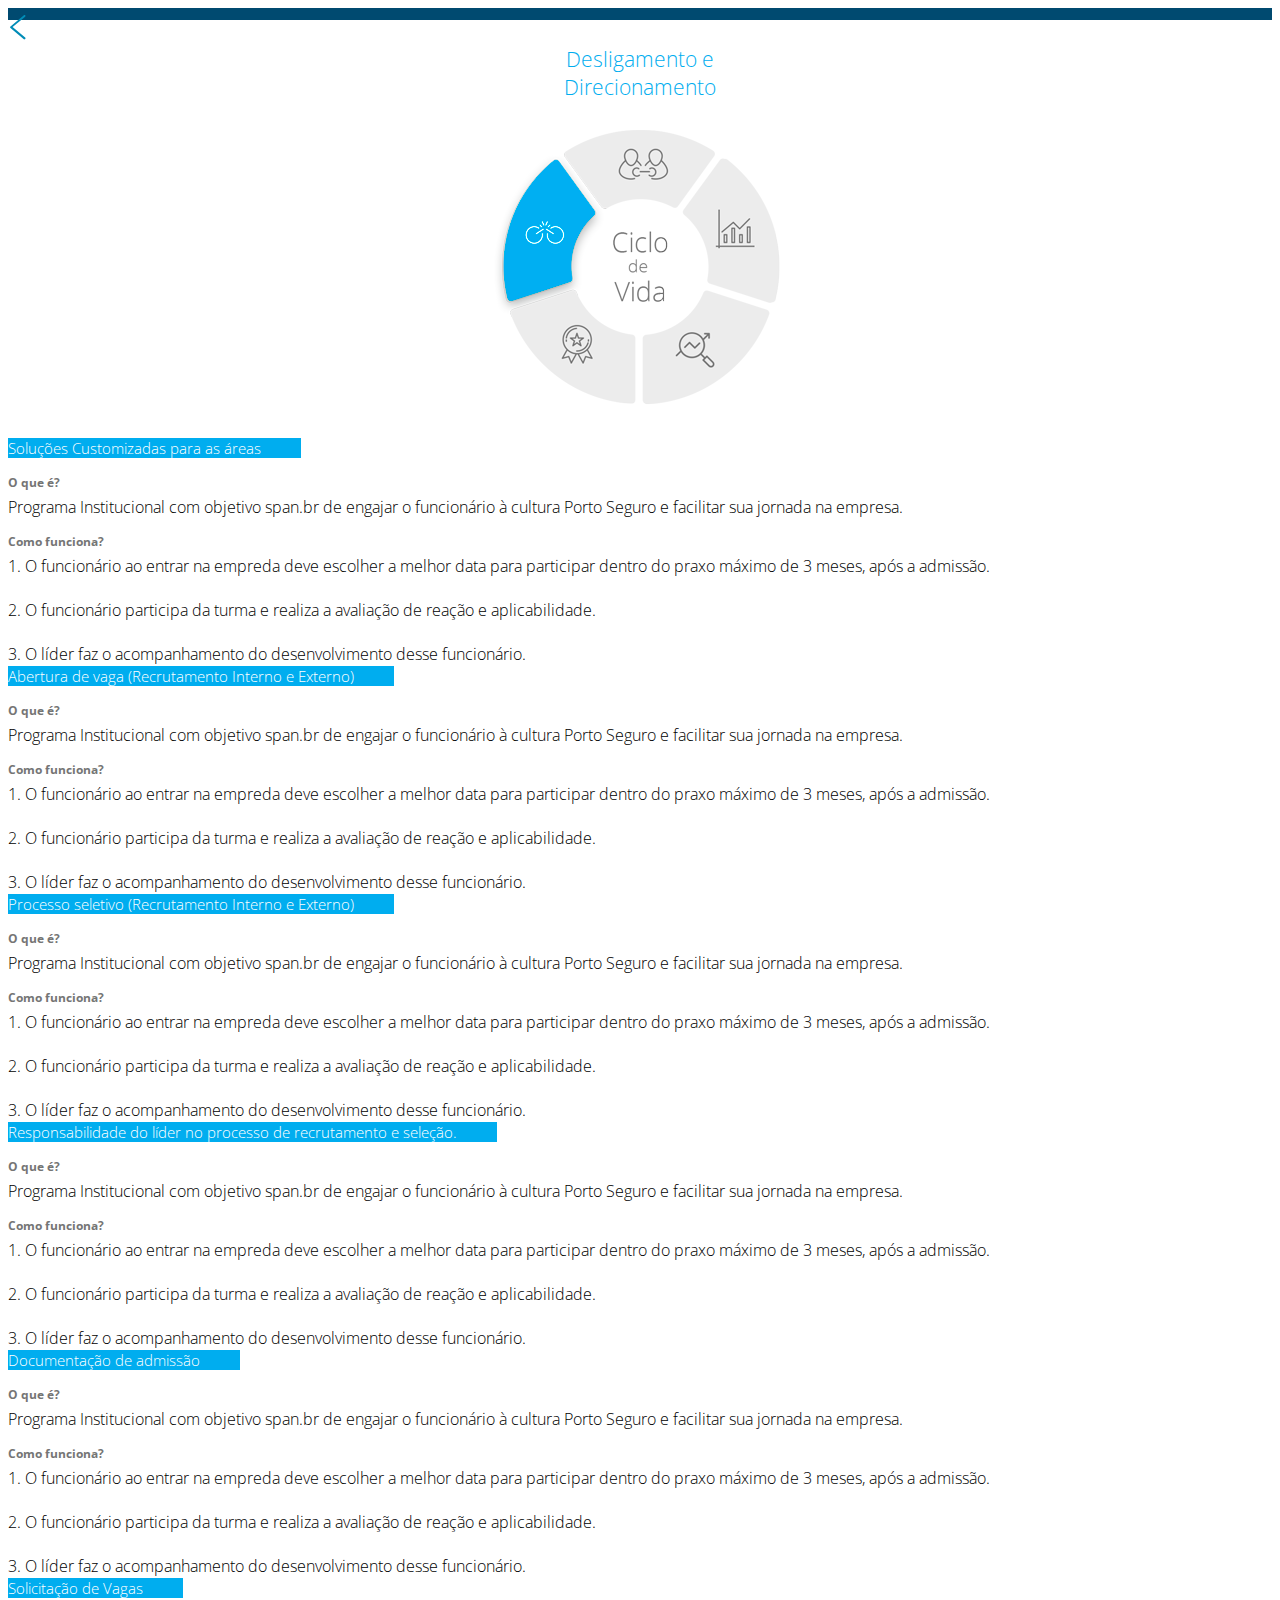
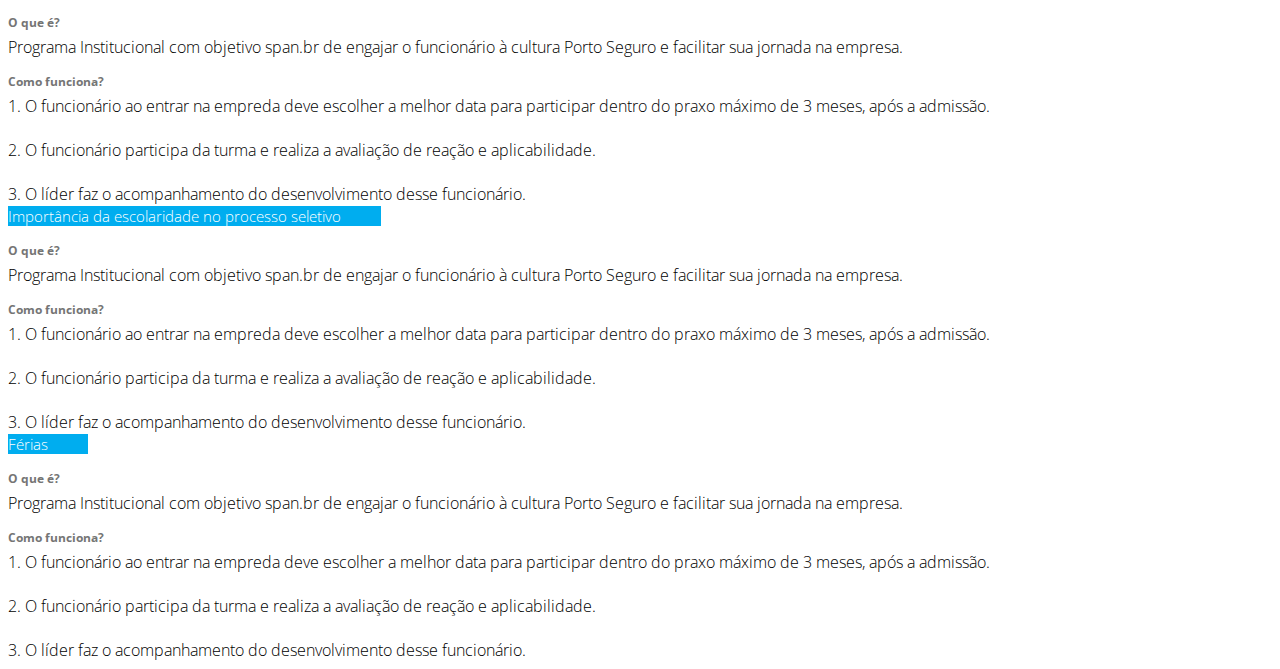
<file: desligamento.html>
<!DOCTYPE html>
<html lang="pt-br">
<head>
	<meta http-equiv="x-ua-compatible" content="IE=Edge">
	<meta http-equiv="content-type" content="text/html; charset=utf-8" />
	<meta http-equiv="Content-Language" content="pt-br" />

	<title>Porto net - ClickRH</title>

	<meta name="keywords" content=""/>
	<meta name="description" content=""/>

	<meta property="og:type" content="website">
	<meta property="og:title" content="">
	<meta property="og:image" content="">
	<meta property="og:description" content="">
	<meta property="og:url" content="">

	<link href="images/favicon.ico" rel="shortcut icon" />

	<meta name="apple-mobile-web-app-capable" content="yes" />
	<meta name="viewport" content="width=device-width, height=device-height, initial-scale=1, maximum-scale=1, user-scalable=no" />

	<!-- css core -->
	<link href="https://institucional.portoseguro.com.br/visual/v.0.4/css/ps-lib.full-min.css" rel="stylesheet" type="text/css" media="screen" />
	<!--[if lt IE 9]> 
		<script src="https://institucional.portoseguro.com.br/visual/v.0.4/js/plugins/html5-3.6-respond-1.1.0.min.js"></script> 
		<![endif]-->
		<link rel="stylesheet" href="css/main.css">	

		<!-- fonts -->
		<link href="https://fonts.googleapis.com/css?family=Open+Sans:300,400,600" rel="stylesheet">
	</head>
	<body>

		<header class="ps-site-top">
			<div class="ps-container">
				<a href="index.html">
					<span class="icon icon-back"></span>
				</a>
				<h1 class="title-app">Ciclo de Vida</h1>				
			</div>
		</header>

		<main>
			<div class="ps-container">
				<h3 class="text-center title-page-inner">
					Desligamento e <br>
					Direcionamento
				</h3>
				<img src="images/img-ciclo-desligamento.png" alt="" class="img-circle" usemap="#image-map">

				<map name="image-map">
					<area target="_self" alt="beneficios" title="beneficios" href="beneficios.html" coords="143,281,143,219,123,213,105,201,93,186,84,173,23,193,29,215,44,237,60,253,76,265,99,275,123,281" shape="poly">
					<area target="_self" alt="desligamento" title="desligamento" href="desligamento.html" coords="83,163,19,185,13,161,13,143,15,121,19,105,29,86,41,70,51,55,67,42,107,94,92,110,84,127,81,149" shape="poly">
					<area target="_self" alt="contratação" title="contratação" href="contratacao.html" coords="114,90,76,36,93,26,109,20,128,14,152,11,174,14,200,22,225,36,188,89,168,81,138,81" shape="poly">
					<area target="_self" alt="metas" title="metas" href="metas.html" coords="193,94,231,41,247,51,261,70,275,90,283,107,287,130,287,153,285,169,283,185,216,162,217,137,207,111" shape="poly">
					<area target="_self" alt="desenvolvimento" title="desenvolvimento" href="desenvolvimento.html" coords="155,219,175,213,195,202,207,187,215,171,279,193,271,213,261,229,245,245,229,259,207,273,183,281,155,285" shape="poly">
				</map>
			</div>

			<div class="ps-accordion">
				<div class="ps-panel ps-accordion-opened">
					<a href="javascript:;" class="ps-panel-head">
						Soluções Customizadas para as áreas
					</a>
					<div class="ps-panel-ctt">
						<h3 class="title-accordion">
							O que é?
						</h3>

						<p class="text-acordion">
							Programa Institucional com objetivo span.br
							de engajar o funcionário à cultura
							Porto Seguro e facilitar sua jornada 
							na empresa.
						</p>

						<h3 class="title-accordion">
							Como funciona?
						</h3>

						<p class="text-accordion">
							1. O funcionário ao entrar na empreda 
							deve escolher a melhor data para participar 
							dentro do praxo máximo de 3 meses,
							após a admissão.
							<br>
							<br>

							2. O funcionário participa da turma e realiza a avaliação de reação e aplicabilidade. 
							<br>
							<br>

							3. O líder faz o acompanhamento do 
							desenvolvimento desse funcionário.
						</p>
					</div>
				</div>
				<div class="ps-panel" data-onaccordionopen="console.log('Javascript ao abrir')">
					<a href="javascript:;" class="ps-panel-head">
						Abertura de vaga (Recrutamento Interno e Externo)
					</a>
					<div class="ps-panel-ctt">
						<h3 class="title-accordion">
							O que é?
						</h3>

						<p class="text-acordion">
							Programa Institucional com objetivo span.br
							de engajar o funcionário à cultura
							Porto Seguro e facilitar sua jornada 
							na empresa.
						</p>

						<h3 class="title-accordion">
							Como funciona?
						</h3>

						<p class="text-accordion">
							1. O funcionário ao entrar na empreda 
							deve escolher a melhor data para participar 
							dentro do praxo máximo de 3 meses,
							após a admissão. 
							<br>
							<br>

							2. O funcionário participa da turma e realiza a avaliação de reação e aplicabilidade.
							<br>
							<br>

							3. O líder faz o acompanhamento do 
							desenvolvimento desse funcionário.
						</p>
					</div>
				</div>

				<div class="ps-panel" data-onaccordionopen="console.log('Javascript ao abrir')">
					<a href="javascript:;" class="ps-panel-head">
						Processo seletivo (Recrutamento Interno e Externo)
					</a>
					<div class="ps-panel-ctt">
						<h3 class="title-accordion">
							O que é?
						</h3>

						<p class="text-acordion">
							Programa Institucional com objetivo span.br
							de engajar o funcionário à cultura
							Porto Seguro e facilitar sua jornada 
							na empresa.
						</p>

						<h3 class="title-accordion">
							Como funciona?
						</h3>

						<p class="text-accordion">
							1. O funcionário ao entrar na empreda 
							deve escolher a melhor data para participar 
							dentro do praxo máximo de 3 meses,
							após a admissão. 
							<br>
							<br>

							2. O funcionário participa da turma e realiza a avaliação de reação e aplicabilidade.
							<br>
							<br>

							3. O líder faz o acompanhamento do 
							desenvolvimento desse funcionário.
						</p>
					</div>
				</div>

				<div class="ps-panel" data-onaccordionopen="console.log('Javascript ao abrir')">
					<a href="javascript:;" class="ps-panel-head">
						Responsabilidade do líder no processo de recrutamento e seleção.
					</a>
					<div class="ps-panel-ctt">
						<h3 class="title-accordion">
							O que é?
						</h3>

						<p class="text-acordion">
							Programa Institucional com objetivo span.br
							de engajar o funcionário à cultura
							Porto Seguro e facilitar sua jornada 
							na empresa.
						</p>

						<h3 class="title-accordion">
							Como funciona?
						</h3>

						<p class="text-accordion">
							1. O funcionário ao entrar na empreda 
							deve escolher a melhor data para participar 
							dentro do praxo máximo de 3 meses,
							após a admissão. 
							<br>
							<br>

							2. O funcionário participa da turma e realiza a avaliação de reação e aplicabilidade.
							<br>
							<br>

							3. O líder faz o acompanhamento do 
							desenvolvimento desse funcionário.
						</p>
					</div>
				</div>

				<div class="ps-panel" data-onaccordionopen="console.log('Javascript ao abrir')">
					<a href="javascript:;" class="ps-panel-head">
						Documentação de admissão
					</a>
					<div class="ps-panel-ctt">
						<h3 class="title-accordion">
							O que é?
						</h3>

						<p class="text-acordion">
							Programa Institucional com objetivo span.br
							de engajar o funcionário à cultura
							Porto Seguro e facilitar sua jornada 
							na empresa.
						</p>

						<h3 class="title-accordion">
							Como funciona?
						</h3>

						<p class="text-accordion">
							1. O funcionário ao entrar na empreda 
							deve escolher a melhor data para participar 
							dentro do praxo máximo de 3 meses,
							após a admissão. 
							<br>
							<br>

							2. O funcionário participa da turma e realiza a avaliação de reação e aplicabilidade.
							<br>
							<br>

							3. O líder faz o acompanhamento do 
							desenvolvimento desse funcionário.
						</p>
					</div>
				</div>

				<div class="ps-panel" data-onaccordionopen="console.log('Javascript ao abrir')">
					<a href="javascript:;" class="ps-panel-head">
						Solicitação de Vagas
					</a>
					<div class="ps-panel-ctt">
						<h3 class="title-accordion">
							O que é?
						</h3>

						<p class="text-acordion">
							Programa Institucional com objetivo span.br
							de engajar o funcionário à cultura
							Porto Seguro e facilitar sua jornada 
							na empresa.
						</p>

						<h3 class="title-accordion">
							Como funciona?
						</h3>

						<p class="text-accordion">
							1. O funcionário ao entrar na empreda 
							deve escolher a melhor data para participar 
							dentro do praxo máximo de 3 meses,
							após a admissão. 
							<br>
							<br>

							2. O funcionário participa da turma e realiza a avaliação de reação e aplicabilidade.
							<br>
							<br>

							3. O líder faz o acompanhamento do 
							desenvolvimento desse funcionário.
						</p>
					</div>
				</div>

				<div class="ps-panel" data-onaccordionopen="console.log('Javascript ao abrir')">
					<a href="javascript:;" class="ps-panel-head">
						Importância da escolaridade no processo seletivo
					</a>
					<div class="ps-panel-ctt">
						<h3 class="title-accordion">
							O que é?
						</h3>

						<p class="text-acordion">
							Programa Institucional com objetivo span.br
							de engajar o funcionário à cultura
							Porto Seguro e facilitar sua jornada 
							na empresa.
						</p>

						<h3 class="title-accordion">
							Como funciona?
						</h3>

						<p class="text-accordion">
							1. O funcionário ao entrar na empreda 
							deve escolher a melhor data para participar 
							dentro do praxo máximo de 3 meses,
							após a admissão. 
							<br>
							<br>

							2. O funcionário participa da turma e realiza a avaliação de reação e aplicabilidade.
							<br>
							<br>

							3. O líder faz o acompanhamento do 
							desenvolvimento desse funcionário.
						</p>
					</div>
				</div>

				<div class="ps-panel" data-onaccordionopen="console.log('Javascript ao abrir')">
					<a href="javascript:;" class="ps-panel-head">
						Férias
					</a>
					<div class="ps-panel-ctt">
						<h3 class="title-accordion">
							O que é?
						</h3>

						<p class="text-acordion">
							Programa Institucional com objetivo span.br
							de engajar o funcionário à cultura
							Porto Seguro e facilitar sua jornada 
							na empresa.
						</p>

						<h3 class="title-accordion">
							Como funciona?
						</h3>

						<p class="text-accordion">
							1. O funcionário ao entrar na empreda 
							deve escolher a melhor data para participar 
							dentro do praxo máximo de 3 meses,
							após a admissão. 
							<br>
							<br>

							2. O funcionário participa da turma e realiza a avaliação de reação e aplicabilidade.
							<br>
							<br>

							3. O líder faz o acompanhamento do 
							desenvolvimento desse funcionário.
						</p>
					</div>
				</div>
			</main>


			<!-- js core -->
			<script src="https://institucional.portoseguro.com.br/visual/v.0.4/js/vendor/jquery-1.9.1.min.js"></script>
			<script src="https://institucional.portoseguro.com.br/visual/v.0.4/js/ps-lib.full-min.js"></script>
		</body>
		</html>
</file>
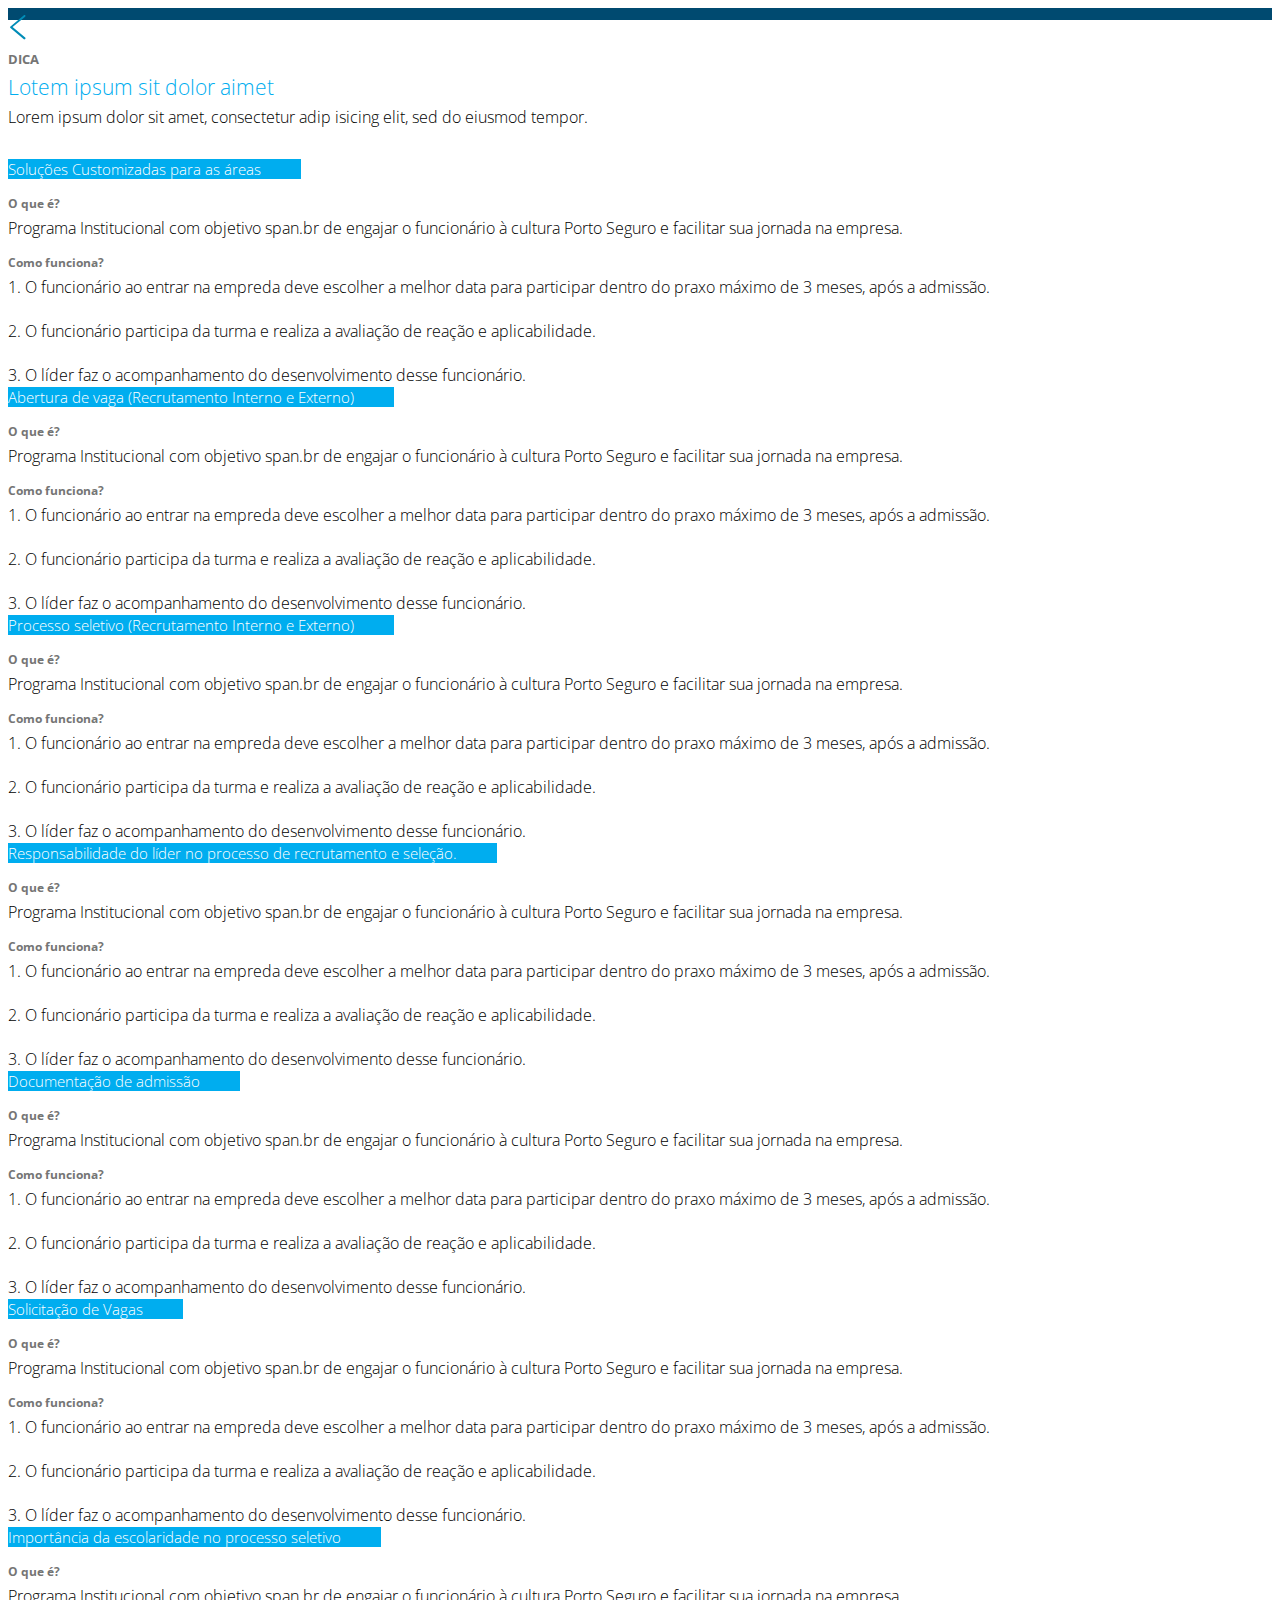
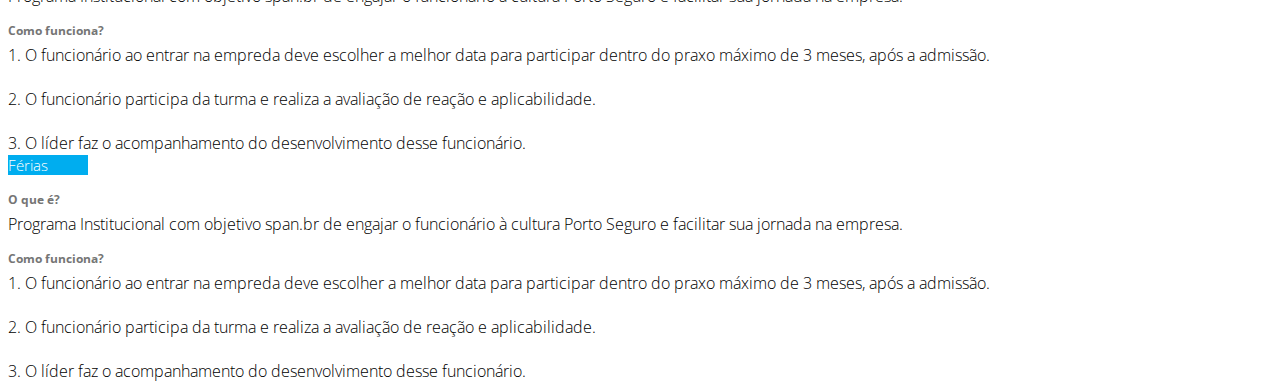
<file: dicas-legislacao.html>
<!DOCTYPE html>
<html lang="pt-br">
<head>
	<meta http-equiv="x-ua-compatible" content="IE=Edge">
	<meta http-equiv="content-type" content="text/html; charset=utf-8" />
	<meta http-equiv="Content-Language" content="pt-br" />

	<title>Porto net - ClickRH</title>

	<meta name="keywords" content=""/>
	<meta name="description" content=""/>

	<meta property="og:type" content="website">
	<meta property="og:title" content="">
	<meta property="og:image" content="">
	<meta property="og:description" content="">
	<meta property="og:url" content="">

	<link href="images/favicon.ico" rel="shortcut icon" />

	<meta name="apple-mobile-web-app-capable" content="yes" />
	<meta name="viewport" content="width=device-width, height=device-height, initial-scale=1, maximum-scale=1, user-scalable=no" />

	<!-- css core -->
	<link href="https://institucional.portoseguro.com.br/visual/v.0.4/css/ps-lib.full-min.css" rel="stylesheet" type="text/css" media="screen" />
	<!--[if lt IE 9]> 
		<script src="https://institucional.portoseguro.com.br/visual/v.0.4/js/plugins/html5-3.6-respond-1.1.0.min.js"></script> 
		<![endif]-->
		<link rel="stylesheet" href="css/main.css">	

		<!-- fonts -->
		<link href="https://fonts.googleapis.com/css?family=Open+Sans:300,400,600" rel="stylesheet">
	</head>
	<body>

		<header class="ps-site-top">
			<div class="ps-container">
				<a href="index.html">
					<span class="icon icon-back"></span>
				</a>
				<h1 class="title-app">Dicas sobre legislação</h1>				
			</div>
		</header>

		<main>
			<div class="ps-container">
				<div class="doubt">
					<p class="desc-doubt">
						DICA
					</p>
					<h3 class="title-page-inner">
						Lotem ipsum sit dolor aimet
					</h3>
					<p class="desc-page-inner">
						Lorem ipsum dolor sit amet, consectetur adip isicing elit, sed do eiusmod tempor.
					</p>
				</div>
			</div>

			<div class="ps-accordion">
				<div class="ps-panel ps-accordion-opened">
					<a href="javascript:;" class="ps-panel-head">
						Soluções Customizadas para as áreas
					</a>
					<div class="ps-panel-ctt">
						<h3 class="title-accordion">
							O que é?
						</h3>

						<p class="text-acordion">
							Programa Institucional com objetivo span.br
							de engajar o funcionário à cultura
							Porto Seguro e facilitar sua jornada 
							na empresa.
						</p>

						<h3 class="title-accordion">
							Como funciona?
						</h3>

						<p class="text-accordion">
							1. O funcionário ao entrar na empreda 
							deve escolher a melhor data para participar 
							dentro do praxo máximo de 3 meses,
							após a admissão.
							<br>
							<br>

							2. O funcionário participa da turma e realiza a avaliação de reação e aplicabilidade. 
							<br>
							<br>

							3. O líder faz o acompanhamento do 
							desenvolvimento desse funcionário.
						</p>
					</div>
				</div>
				<div class="ps-panel" data-onaccordionopen="console.log('Javascript ao abrir')">
					<a href="javascript:;" class="ps-panel-head">
						Abertura de vaga (Recrutamento Interno e Externo)
					</a>
					<div class="ps-panel-ctt">
						<h3 class="title-accordion">
							O que é?
						</h3>

						<p class="text-acordion">
							Programa Institucional com objetivo span.br
							de engajar o funcionário à cultura
							Porto Seguro e facilitar sua jornada 
							na empresa.
						</p>

						<h3 class="title-accordion">
							Como funciona?
						</h3>

						<p class="text-accordion">
							1. O funcionário ao entrar na empreda 
							deve escolher a melhor data para participar 
							dentro do praxo máximo de 3 meses,
							após a admissão. 
							<br>
							<br>

							2. O funcionário participa da turma e realiza a avaliação de reação e aplicabilidade.
							<br>
							<br>

							3. O líder faz o acompanhamento do 
							desenvolvimento desse funcionário.
						</p>
					</div>
				</div>

				<div class="ps-panel" data-onaccordionopen="console.log('Javascript ao abrir')">
					<a href="javascript:;" class="ps-panel-head">
						Processo seletivo (Recrutamento Interno e Externo)
					</a>
					<div class="ps-panel-ctt">
						<h3 class="title-accordion">
							O que é?
						</h3>

						<p class="text-acordion">
							Programa Institucional com objetivo span.br
							de engajar o funcionário à cultura
							Porto Seguro e facilitar sua jornada 
							na empresa.
						</p>

						<h3 class="title-accordion">
							Como funciona?
						</h3>

						<p class="text-accordion">
							1. O funcionário ao entrar na empreda 
							deve escolher a melhor data para participar 
							dentro do praxo máximo de 3 meses,
							após a admissão. 
							<br>
							<br>

							2. O funcionário participa da turma e realiza a avaliação de reação e aplicabilidade.
							<br>
							<br>

							3. O líder faz o acompanhamento do 
							desenvolvimento desse funcionário.
						</p>
					</div>
				</div>

				<div class="ps-panel" data-onaccordionopen="console.log('Javascript ao abrir')">
					<a href="javascript:;" class="ps-panel-head">
						Responsabilidade do líder no processo de recrutamento e seleção.
					</a>
					<div class="ps-panel-ctt">
						<h3 class="title-accordion">
							O que é?
						</h3>

						<p class="text-acordion">
							Programa Institucional com objetivo span.br
							de engajar o funcionário à cultura
							Porto Seguro e facilitar sua jornada 
							na empresa.
						</p>

						<h3 class="title-accordion">
							Como funciona?
						</h3>

						<p class="text-accordion">
							1. O funcionário ao entrar na empreda 
							deve escolher a melhor data para participar 
							dentro do praxo máximo de 3 meses,
							após a admissão. 
							<br>
							<br>

							2. O funcionário participa da turma e realiza a avaliação de reação e aplicabilidade.
							<br>
							<br>

							3. O líder faz o acompanhamento do 
							desenvolvimento desse funcionário.
						</p>
					</div>
				</div>

				<div class="ps-panel" data-onaccordionopen="console.log('Javascript ao abrir')">
					<a href="javascript:;" class="ps-panel-head">
						Documentação de admissão
					</a>
					<div class="ps-panel-ctt">
						<h3 class="title-accordion">
							O que é?
						</h3>

						<p class="text-acordion">
							Programa Institucional com objetivo span.br
							de engajar o funcionário à cultura
							Porto Seguro e facilitar sua jornada 
							na empresa.
						</p>

						<h3 class="title-accordion">
							Como funciona?
						</h3>

						<p class="text-accordion">
							1. O funcionário ao entrar na empreda 
							deve escolher a melhor data para participar 
							dentro do praxo máximo de 3 meses,
							após a admissão. 
							<br>
							<br>

							2. O funcionário participa da turma e realiza a avaliação de reação e aplicabilidade.
							<br>
							<br>

							3. O líder faz o acompanhamento do 
							desenvolvimento desse funcionário.
						</p>
					</div>
				</div>

				<div class="ps-panel" data-onaccordionopen="console.log('Javascript ao abrir')">
					<a href="javascript:;" class="ps-panel-head">
						Solicitação de Vagas
					</a>
					<div class="ps-panel-ctt">
						<h3 class="title-accordion">
							O que é?
						</h3>

						<p class="text-acordion">
							Programa Institucional com objetivo span.br
							de engajar o funcionário à cultura
							Porto Seguro e facilitar sua jornada 
							na empresa.
						</p>

						<h3 class="title-accordion">
							Como funciona?
						</h3>

						<p class="text-accordion">
							1. O funcionário ao entrar na empreda 
							deve escolher a melhor data para participar 
							dentro do praxo máximo de 3 meses,
							após a admissão. 
							<br>
							<br>

							2. O funcionário participa da turma e realiza a avaliação de reação e aplicabilidade.
							<br>
							<br>

							3. O líder faz o acompanhamento do 
							desenvolvimento desse funcionário.
						</p>
					</div>
				</div>

				<div class="ps-panel" data-onaccordionopen="console.log('Javascript ao abrir')">
					<a href="javascript:;" class="ps-panel-head">
						Importância da escolaridade no processo seletivo
					</a>
					<div class="ps-panel-ctt">
						<h3 class="title-accordion">
							O que é?
						</h3>

						<p class="text-acordion">
							Programa Institucional com objetivo span.br
							de engajar o funcionário à cultura
							Porto Seguro e facilitar sua jornada 
							na empresa.
						</p>

						<h3 class="title-accordion">
							Como funciona?
						</h3>

						<p class="text-accordion">
							1. O funcionário ao entrar na empreda 
							deve escolher a melhor data para participar 
							dentro do praxo máximo de 3 meses,
							após a admissão. 
							<br>
							<br>

							2. O funcionário participa da turma e realiza a avaliação de reação e aplicabilidade.
							<br>
							<br>

							3. O líder faz o acompanhamento do 
							desenvolvimento desse funcionário.
						</p>
					</div>
				</div>

				<div class="ps-panel" data-onaccordionopen="console.log('Javascript ao abrir')">
					<a href="javascript:;" class="ps-panel-head">
						Férias
					</a>
					<div class="ps-panel-ctt">
						<h3 class="title-accordion">
							O que é?
						</h3>

						<p class="text-acordion">
							Programa Institucional com objetivo span.br
							de engajar o funcionário à cultura
							Porto Seguro e facilitar sua jornada 
							na empresa.
						</p>

						<h3 class="title-accordion">
							Como funciona?
						</h3>

						<p class="text-accordion">
							1. O funcionário ao entrar na empreda 
							deve escolher a melhor data para participar 
							dentro do praxo máximo de 3 meses,
							após a admissão. 
							<br>
							<br>

							2. O funcionário participa da turma e realiza a avaliação de reação e aplicabilidade.
							<br>
							<br>

							3. O líder faz o acompanhamento do 
							desenvolvimento desse funcionário.
						</p>
					</div>
				</div>
			</main>


			<!-- js core -->
			<script src="https://institucional.portoseguro.com.br/visual/v.0.4/js/vendor/jquery-1.9.1.min.js"></script>
			<script src="https://institucional.portoseguro.com.br/visual/v.0.4/js/ps-lib.full-min.js"></script>
		</body>
		</html>
</file>
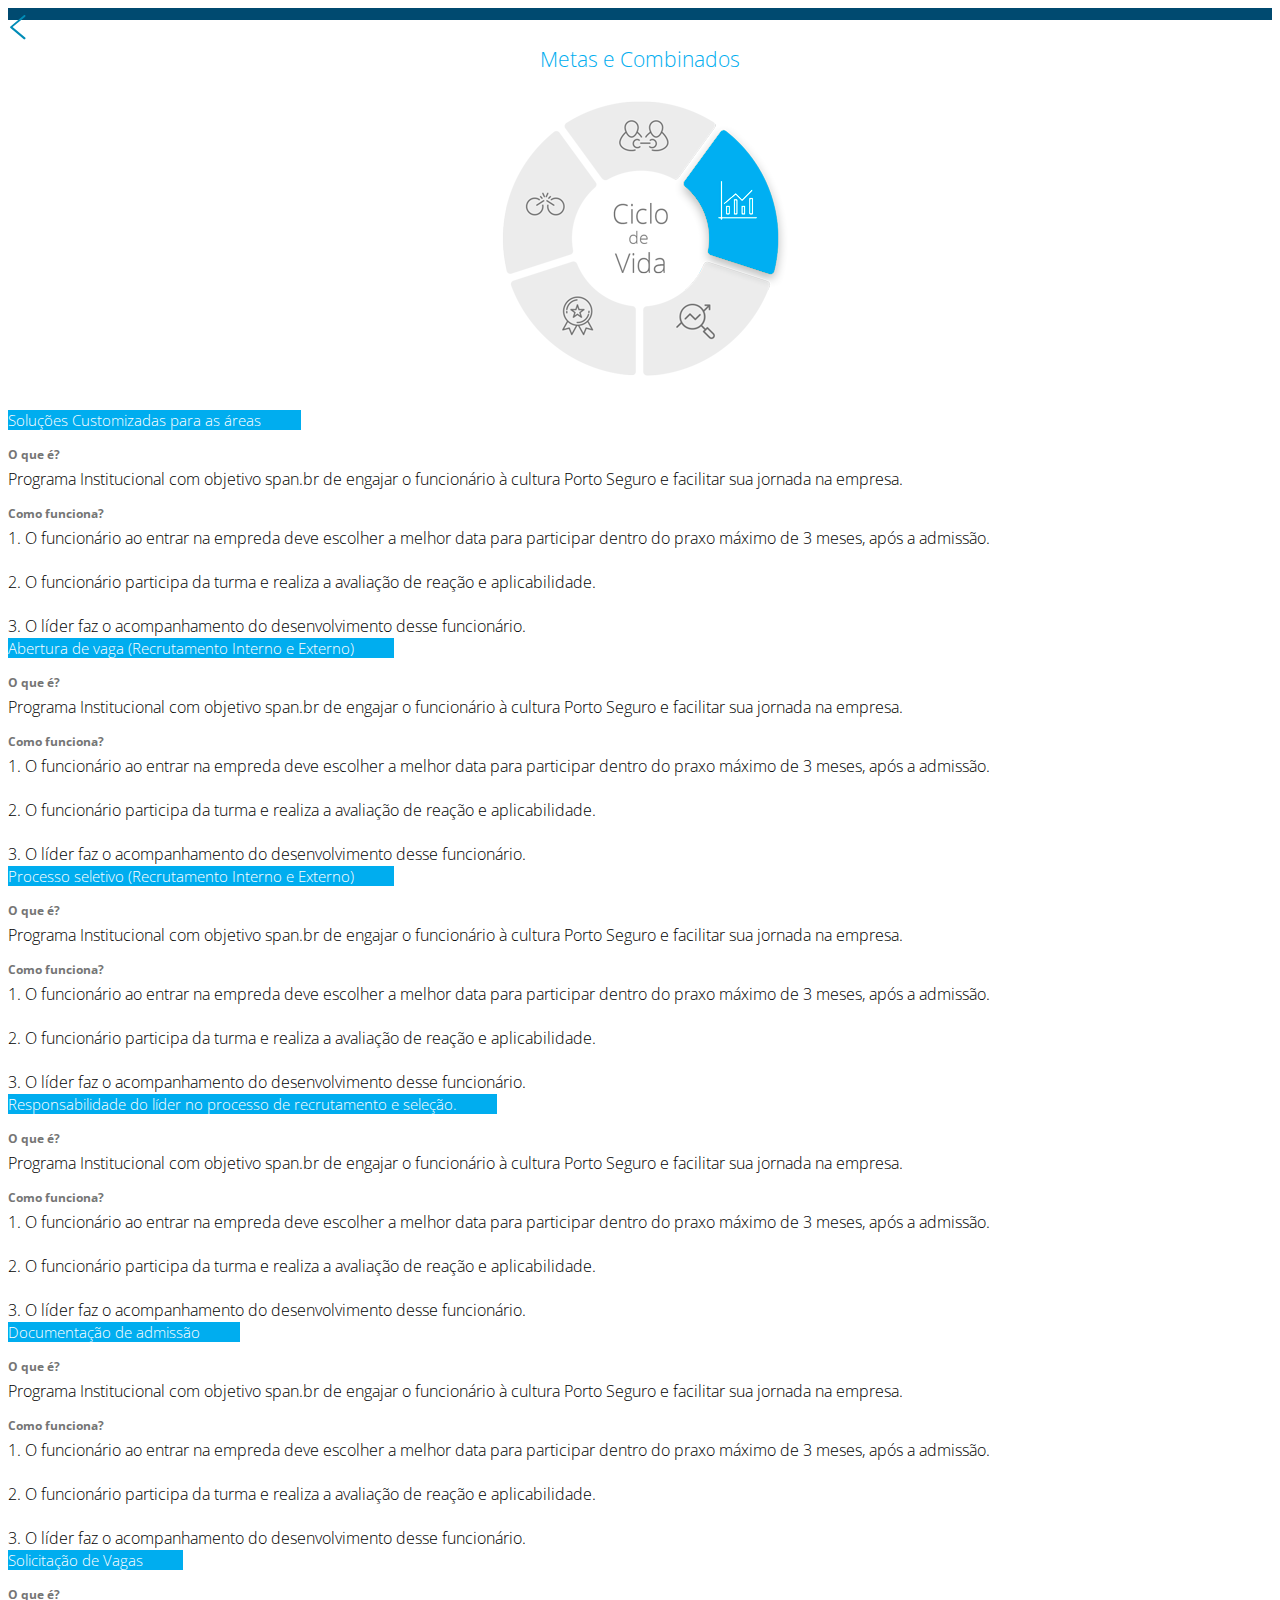
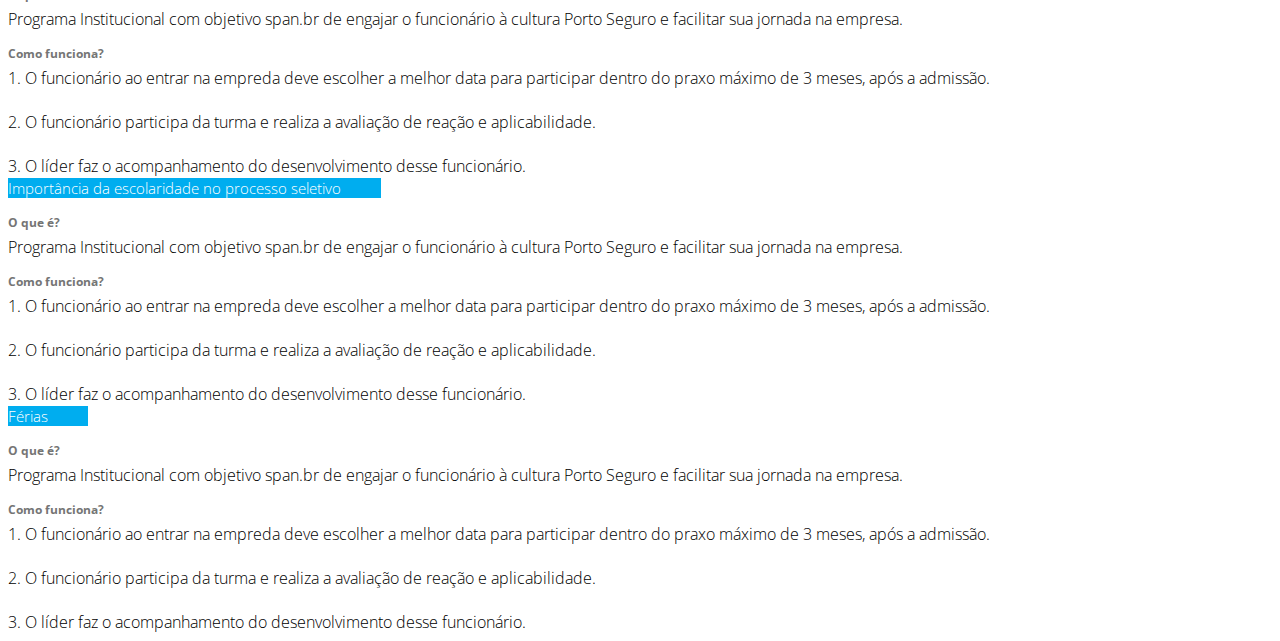
<file: metas.html>
<!DOCTYPE html>
<html lang="pt-br">
<head>
	<meta http-equiv="x-ua-compatible" content="IE=Edge">
	<meta http-equiv="content-type" content="text/html; charset=utf-8" />
	<meta http-equiv="Content-Language" content="pt-br" />

	<title>Porto net - ClickRH</title>

	<meta name="keywords" content=""/>
	<meta name="description" content=""/>

	<meta property="og:type" content="website">
	<meta property="og:title" content="">
	<meta property="og:image" content="">
	<meta property="og:description" content="">
	<meta property="og:url" content="">

	<link href="images/favicon.ico" rel="shortcut icon" />

	<meta name="apple-mobile-web-app-capable" content="yes" />
	<meta name="viewport" content="width=device-width, height=device-height, initial-scale=1, maximum-scale=1, user-scalable=no" />

	<!-- css core -->
	<link href="https://institucional.portoseguro.com.br/visual/v.0.4/css/ps-lib.full-min.css" rel="stylesheet" type="text/css" media="screen" />
	<!--[if lt IE 9]> 
		<script src="https://institucional.portoseguro.com.br/visual/v.0.4/js/plugins/html5-3.6-respond-1.1.0.min.js"></script> 
		<![endif]-->
		<link rel="stylesheet" href="css/main.css">	

		<!-- fonts -->
		<link href="https://fonts.googleapis.com/css?family=Open+Sans:300,400,600" rel="stylesheet">
	</head>
	<body>

		<header class="ps-site-top">
			<div class="ps-container">
				<a href="index.html">
					<span class="icon icon-back"></span>
				</a>
				<h1 class="title-app">Cicle de Vida</h1>				
			</div>
		</header>

		<main>
			<div class="ps-container">
				<h3 class="text-center title-page-inner">
					Metas e Combinados
				</h3>
				<img src="images/img-ciclo-metas.png" alt="" class="img-circle" usemap="#image-map">

				<map name="image-map">
					<area target="_self" alt="beneficios" title="beneficios" href="beneficios.html" coords="143,281,143,219,123,213,105,201,93,186,84,173,23,193,29,215,44,237,60,253,76,265,99,275,123,281" shape="poly">
					<area target="_self" alt="desligamento" title="desligamento" href="desligamento.html" coords="83,163,19,185,13,161,13,143,15,121,19,105,29,86,41,70,51,55,67,42,107,94,92,110,84,127,81,149" shape="poly">
					<area target="_self" alt="contratação" title="contratação" href="contratacao.html" coords="114,90,76,36,93,26,109,20,128,14,152,11,174,14,200,22,225,36,188,89,168,81,138,81" shape="poly">
					<area target="_self" alt="metas" title="metas" href="metas.html" coords="193,94,231,41,247,51,261,70,275,90,283,107,287,130,287,153,285,169,283,185,216,162,217,137,207,111" shape="poly">
					<area target="_self" alt="desenvolvimento" title="desenvolvimento" href="desenvolvimento.html" coords="155,219,175,213,195,202,207,187,215,171,279,193,271,213,261,229,245,245,229,259,207,273,183,281,155,285" shape="poly">
				</map>
			</div>

			<div class="ps-accordion">
				<div class="ps-panel ps-accordion-opened">
					<a href="javascript:;" class="ps-panel-head">
						Soluções Customizadas para as áreas
					</a>
					<div class="ps-panel-ctt">
						<h3 class="title-accordion">
							O que é?
						</h3>

						<p class="text-acordion">
							Programa Institucional com objetivo span.br
							de engajar o funcionário à cultura
							Porto Seguro e facilitar sua jornada 
							na empresa.
						</p>

						<h3 class="title-accordion">
							Como funciona?
						</h3>

						<p class="text-accordion">
							1. O funcionário ao entrar na empreda 
							deve escolher a melhor data para participar 
							dentro do praxo máximo de 3 meses,
							após a admissão.
							<br>
							<br>

							2. O funcionário participa da turma e realiza a avaliação de reação e aplicabilidade. 
							<br>
							<br>

							3. O líder faz o acompanhamento do 
							desenvolvimento desse funcionário.
						</p>
					</div>
				</div>
				<div class="ps-panel" data-onaccordionopen="console.log('Javascript ao abrir')">
					<a href="javascript:;" class="ps-panel-head">
						Abertura de vaga (Recrutamento Interno e Externo)
					</a>
					<div class="ps-panel-ctt">
						<h3 class="title-accordion">
							O que é?
						</h3>

						<p class="text-acordion">
							Programa Institucional com objetivo span.br
							de engajar o funcionário à cultura
							Porto Seguro e facilitar sua jornada 
							na empresa.
						</p>

						<h3 class="title-accordion">
							Como funciona?
						</h3>

						<p class="text-accordion">
							1. O funcionário ao entrar na empreda 
							deve escolher a melhor data para participar 
							dentro do praxo máximo de 3 meses,
							após a admissão. 
							<br>
							<br>

							2. O funcionário participa da turma e realiza a avaliação de reação e aplicabilidade.
							<br>
							<br>

							3. O líder faz o acompanhamento do 
							desenvolvimento desse funcionário.
						</p>
					</div>
				</div>

				<div class="ps-panel" data-onaccordionopen="console.log('Javascript ao abrir')">
					<a href="javascript:;" class="ps-panel-head">
						Processo seletivo (Recrutamento Interno e Externo)
					</a>
					<div class="ps-panel-ctt">
						<h3 class="title-accordion">
							O que é?
						</h3>

						<p class="text-acordion">
							Programa Institucional com objetivo span.br
							de engajar o funcionário à cultura
							Porto Seguro e facilitar sua jornada 
							na empresa.
						</p>

						<h3 class="title-accordion">
							Como funciona?
						</h3>

						<p class="text-accordion">
							1. O funcionário ao entrar na empreda 
							deve escolher a melhor data para participar 
							dentro do praxo máximo de 3 meses,
							após a admissão. 
							<br>
							<br>

							2. O funcionário participa da turma e realiza a avaliação de reação e aplicabilidade.
							<br>
							<br>

							3. O líder faz o acompanhamento do 
							desenvolvimento desse funcionário.
						</p>
					</div>
				</div>

				<div class="ps-panel" data-onaccordionopen="console.log('Javascript ao abrir')">
					<a href="javascript:;" class="ps-panel-head">
						Responsabilidade do líder no processo de recrutamento e seleção.
					</a>
					<div class="ps-panel-ctt">
						<h3 class="title-accordion">
							O que é?
						</h3>

						<p class="text-acordion">
							Programa Institucional com objetivo span.br
							de engajar o funcionário à cultura
							Porto Seguro e facilitar sua jornada 
							na empresa.
						</p>

						<h3 class="title-accordion">
							Como funciona?
						</h3>

						<p class="text-accordion">
							1. O funcionário ao entrar na empreda 
							deve escolher a melhor data para participar 
							dentro do praxo máximo de 3 meses,
							após a admissão. 
							<br>
							<br>

							2. O funcionário participa da turma e realiza a avaliação de reação e aplicabilidade.
							<br>
							<br>

							3. O líder faz o acompanhamento do 
							desenvolvimento desse funcionário.
						</p>
					</div>
				</div>

				<div class="ps-panel" data-onaccordionopen="console.log('Javascript ao abrir')">
					<a href="javascript:;" class="ps-panel-head">
						Documentação de admissão
					</a>
					<div class="ps-panel-ctt">
						<h3 class="title-accordion">
							O que é?
						</h3>

						<p class="text-acordion">
							Programa Institucional com objetivo span.br
							de engajar o funcionário à cultura
							Porto Seguro e facilitar sua jornada 
							na empresa.
						</p>

						<h3 class="title-accordion">
							Como funciona?
						</h3>

						<p class="text-accordion">
							1. O funcionário ao entrar na empreda 
							deve escolher a melhor data para participar 
							dentro do praxo máximo de 3 meses,
							após a admissão. 
							<br>
							<br>

							2. O funcionário participa da turma e realiza a avaliação de reação e aplicabilidade.
							<br>
							<br>

							3. O líder faz o acompanhamento do 
							desenvolvimento desse funcionário.
						</p>
					</div>
				</div>

				<div class="ps-panel" data-onaccordionopen="console.log('Javascript ao abrir')">
					<a href="javascript:;" class="ps-panel-head">
						Solicitação de Vagas
					</a>
					<div class="ps-panel-ctt">
						<h3 class="title-accordion">
							O que é?
						</h3>

						<p class="text-acordion">
							Programa Institucional com objetivo span.br
							de engajar o funcionário à cultura
							Porto Seguro e facilitar sua jornada 
							na empresa.
						</p>

						<h3 class="title-accordion">
							Como funciona?
						</h3>

						<p class="text-accordion">
							1. O funcionário ao entrar na empreda 
							deve escolher a melhor data para participar 
							dentro do praxo máximo de 3 meses,
							após a admissão. 
							<br>
							<br>

							2. O funcionário participa da turma e realiza a avaliação de reação e aplicabilidade.
							<br>
							<br>

							3. O líder faz o acompanhamento do 
							desenvolvimento desse funcionário.
						</p>
					</div>
				</div>

				<div class="ps-panel" data-onaccordionopen="console.log('Javascript ao abrir')">
					<a href="javascript:;" class="ps-panel-head">
						Importância da escolaridade no processo seletivo
					</a>
					<div class="ps-panel-ctt">
						<h3 class="title-accordion">
							O que é?
						</h3>

						<p class="text-acordion">
							Programa Institucional com objetivo span.br
							de engajar o funcionário à cultura
							Porto Seguro e facilitar sua jornada 
							na empresa.
						</p>

						<h3 class="title-accordion">
							Como funciona?
						</h3>

						<p class="text-accordion">
							1. O funcionário ao entrar na empreda 
							deve escolher a melhor data para participar 
							dentro do praxo máximo de 3 meses,
							após a admissão. 
							<br>
							<br>

							2. O funcionário participa da turma e realiza a avaliação de reação e aplicabilidade.
							<br>
							<br>

							3. O líder faz o acompanhamento do 
							desenvolvimento desse funcionário.
						</p>
					</div>
				</div>

				<div class="ps-panel" data-onaccordionopen="console.log('Javascript ao abrir')">
					<a href="javascript:;" class="ps-panel-head">
						Férias
					</a>
					<div class="ps-panel-ctt">
						<h3 class="title-accordion">
							O que é?
						</h3>

						<p class="text-acordion">
							Programa Institucional com objetivo span.br
							de engajar o funcionário à cultura
							Porto Seguro e facilitar sua jornada 
							na empresa.
						</p>

						<h3 class="title-accordion">
							Como funciona?
						</h3>

						<p class="text-accordion">
							1. O funcionário ao entrar na empreda 
							deve escolher a melhor data para participar 
							dentro do praxo máximo de 3 meses,
							após a admissão. 
							<br>
							<br>

							2. O funcionário participa da turma e realiza a avaliação de reação e aplicabilidade.
							<br>
							<br>

							3. O líder faz o acompanhamento do 
							desenvolvimento desse funcionário.
						</p>
					</div>
				</div>
			</main>


			<!-- js core -->
			<script src="https://institucional.portoseguro.com.br/visual/v.0.4/js/vendor/jquery-1.9.1.min.js"></script>
			<script src="https://institucional.portoseguro.com.br/visual/v.0.4/js/ps-lib.full-min.js"></script>
		</body>
		</html>
</file>
<file: css/main.css>
body * {
  font-family: 'Open Sans', sans-serif;
  font-weight: 300;
  margin: 0;
  padding: 0; }

a {
  text-decoration: none !important; }

strong {
  font-weight: bold; }

ul li {
  list-style: none; }

img {
  max-width: 100%;
  max-height: 100%; }

.br-mobile {
  display: block; }

.text-center {
  text-align: center; }

.color-white {
  color: #fff; }

.no-wrap {
  white-space: nowrap; }

.no-margin-bottom {
  margin-bottom: 0 !important; }

.no-margin-top {
  margin-top: 0 !important; }

.no-border {
  border-top: 0 !important;
  border-bottom: 0 !important;
  border-left: 0 !important;
  border-right: 0 !important; }

.bg-gray {
  height: 100%;
  width: 100%;
  background: #ebebeb; }

.bg-white {
  background: #fff;
  padding: 15px;
  margin: 7px 0; }

.small-text {
  font-size: 10px; }

.icon {
  background: url(../images/sprite.svg) no-repeat;
  background-size: 349px 287px;
  display: inline-block;
  float: left;
  margin-right: 5px; }

.icon-back {
  width: 18px;
  height: 27px;
  background-position: 0px -32px;
  margin: 0;
  position: relative;
  z-index: 2; }

.icon-calendar-check {
  width: 28px;
  height: 28px;
  background-position: 1px 0px;
  margin: 10px 10px 53px;
  position: relative;
  z-index: 2; }

.icon-calendar {
  width: 31px;
  height: 29px;
  background-position: -27px -2px;
  margin: 6px 0px;
  margin-right: 10px;
  position: relative;
  z-index: 2; }

.icon-legislacao {
  width: 27px;
  height: 30px;
  background-position: -59px -1px;
  margin: 4px 0px;
  margin-right: 10px;
  position: relative;
  z-index: 2; }

.ps-site-top {
  background: #004a70; }

.ps-logo {
  float: right;
  width: 60px;
  background-size: cover; }

.ps-site-top {
  padding: 6px 0; }

.content-ps-logo {
  display: inline-block;
  float: right;
  height: 20px;
  margin-top: 3px; }

.title-app {
  color: #fff;
  font-size: 15px;
  font-weight: 300;
  position: absolute;
  width: 100%;
  height: 100%;
  text-align: center;
  left: 0;
  line-height: 1.7;
  z-index: 0; }

.alert-calendar {
  background: #e77e24;
  -webkit-box-shadow: inset 0px -10px 10px -7px rgba(0, 0, 0, 0.17);
  -moz-box-shadow: inset 0px -10px 10px -7px rgba(0, 0, 0, 0.17);
  box-shadow: inset 0px -10px 10px -7px rgba(0, 0, 0, 0.17); }

.title-alert-calendar {
  font-size: 16px;
  margin: 12px 0 3px;
  line-height: 1.7; }

.alert-calendar p {
  font-size: 12px; }

.title-cicle {
  font-size: 16px;
  color: #00adef; }

.desc-cicle {
  font-size: 14px;
  margin-bottom: 10px; }

.link-externo {
  position: relative; }

.link-externo:after {
  content: "";
  background: url(../images/sprite.svg) no-repeat;
  background-size: 349px 287px;
  width: 14px;
  height: 20px;
  background-position: -87px -6px;
  position: absolute;
  right: 15px;
  top: 35%; }

.title-page-inner {
  font-size: 21px;
  color: #00adef;
  margin: 25px 0 0; }

.img-circle {
  /*padding: 0 20px;*/
  box-sizing: border-box;
  margin: 20px auto;
  display: block;
  max-width: 300px; }

.ps-accordion .ps-accordion-opened .ps-panel-head,
.ps-accordion .ps-panel-head,
.ps-accordion .ps-panel-head:hover {
  background: #00adef;
  color: #fff;
  border-radius: 0;
  font-size: 15px;
  font-weight: 300;
  padding-right: 40px; }

.ps-accordion .ps-accordion-opened .ps-panel-head:after,
.ps-accordion .ps-panel-head:after {
  font-size: 20px;
  color: #fff; }

.ps-panel-ctt {
  background: #fff; }

.ps-panel {
  margin-bottom: 0;
  border: 0;
  border-bottom: 0px solid #fff; }

.title-accordion {
  font-size: 12px;
  font-weight: bold;
  color: #757575;
  margin: 15px 0 5px; }

.desc-accordion {
  font-size: 14px;
  color: #757576; }

.ps-panel-ctt {
  padding-top: 0; }

.doubt {
  margin: 30px 0; }

.doubt .title-page-inner {
  margin: 5px 0; }

.desc-doubt {
  font-size: 13px;
  font-weight: bold;
  color: #757575; }

.ps-frm-calendar-availability .ui-datepicker {
  padding: 0; }

.ps-frm-calendar-availability .ui-datepicker .ui-widget-header {
  background: #00adef;
  color: #fff;
  border-radius: 0; }

.ui-datepicker .ui-datepicker-prev:before,
.ui-datepicker .ui-datepicker-next:before {
  color: #fff; }

.ui-datepicker-calendar thead th {
  background: #00adef;
  color: #fff; }

.ui-datepicker thead td.ui-datepicker-week-end,
.ui-datepicker thead th.ui-datepicker-week-end {
  color: #fff; }

.ps-frm-calendar-availability .ps-frm-datepicker-availableDate .ui-state-default {
  background: #00adef !important;
  color: #fff !important; }

.title-list-calendar {
  font-size: 14px;
  font-weight: bold;
  color: #727272; }

.content-date {
  font-size: 20px;
  font-weight: bold;
  color: #727272;
  width: 60px;
  text-align: center;
  float: left; }

.content-date span {
  font-size: 41px;
  color: #727272; }

.desc-date {
  float: left;
  margin: 10px; }

.desc-date .title {
  font-size: 20px;
  color: #00adef; }

.desc-date p {
  font-size: 13px; }

.container-date {
  float: left;
  width: 100%;
  border-top: solid 1px #e5e5e5;
  margin-top: 10px; }

/*# sourceMappingURL=main.css.map */
</file>
